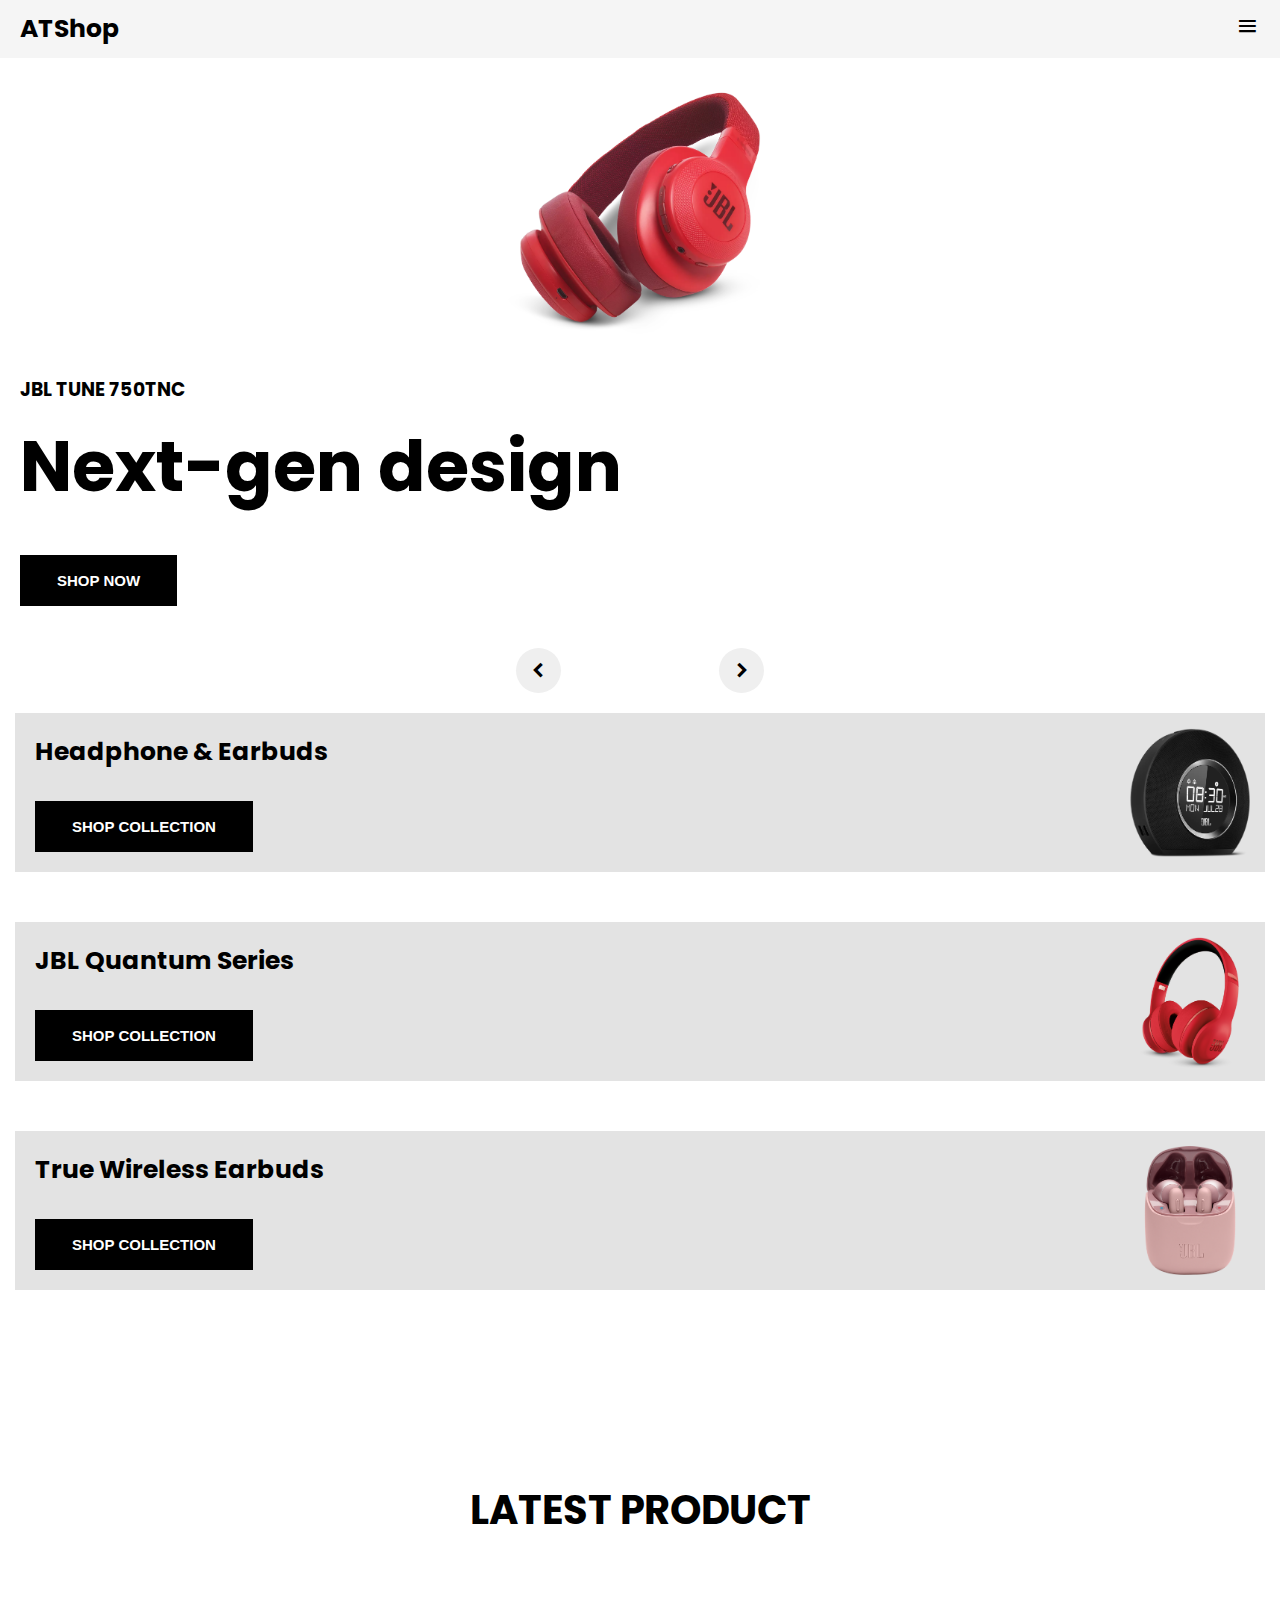
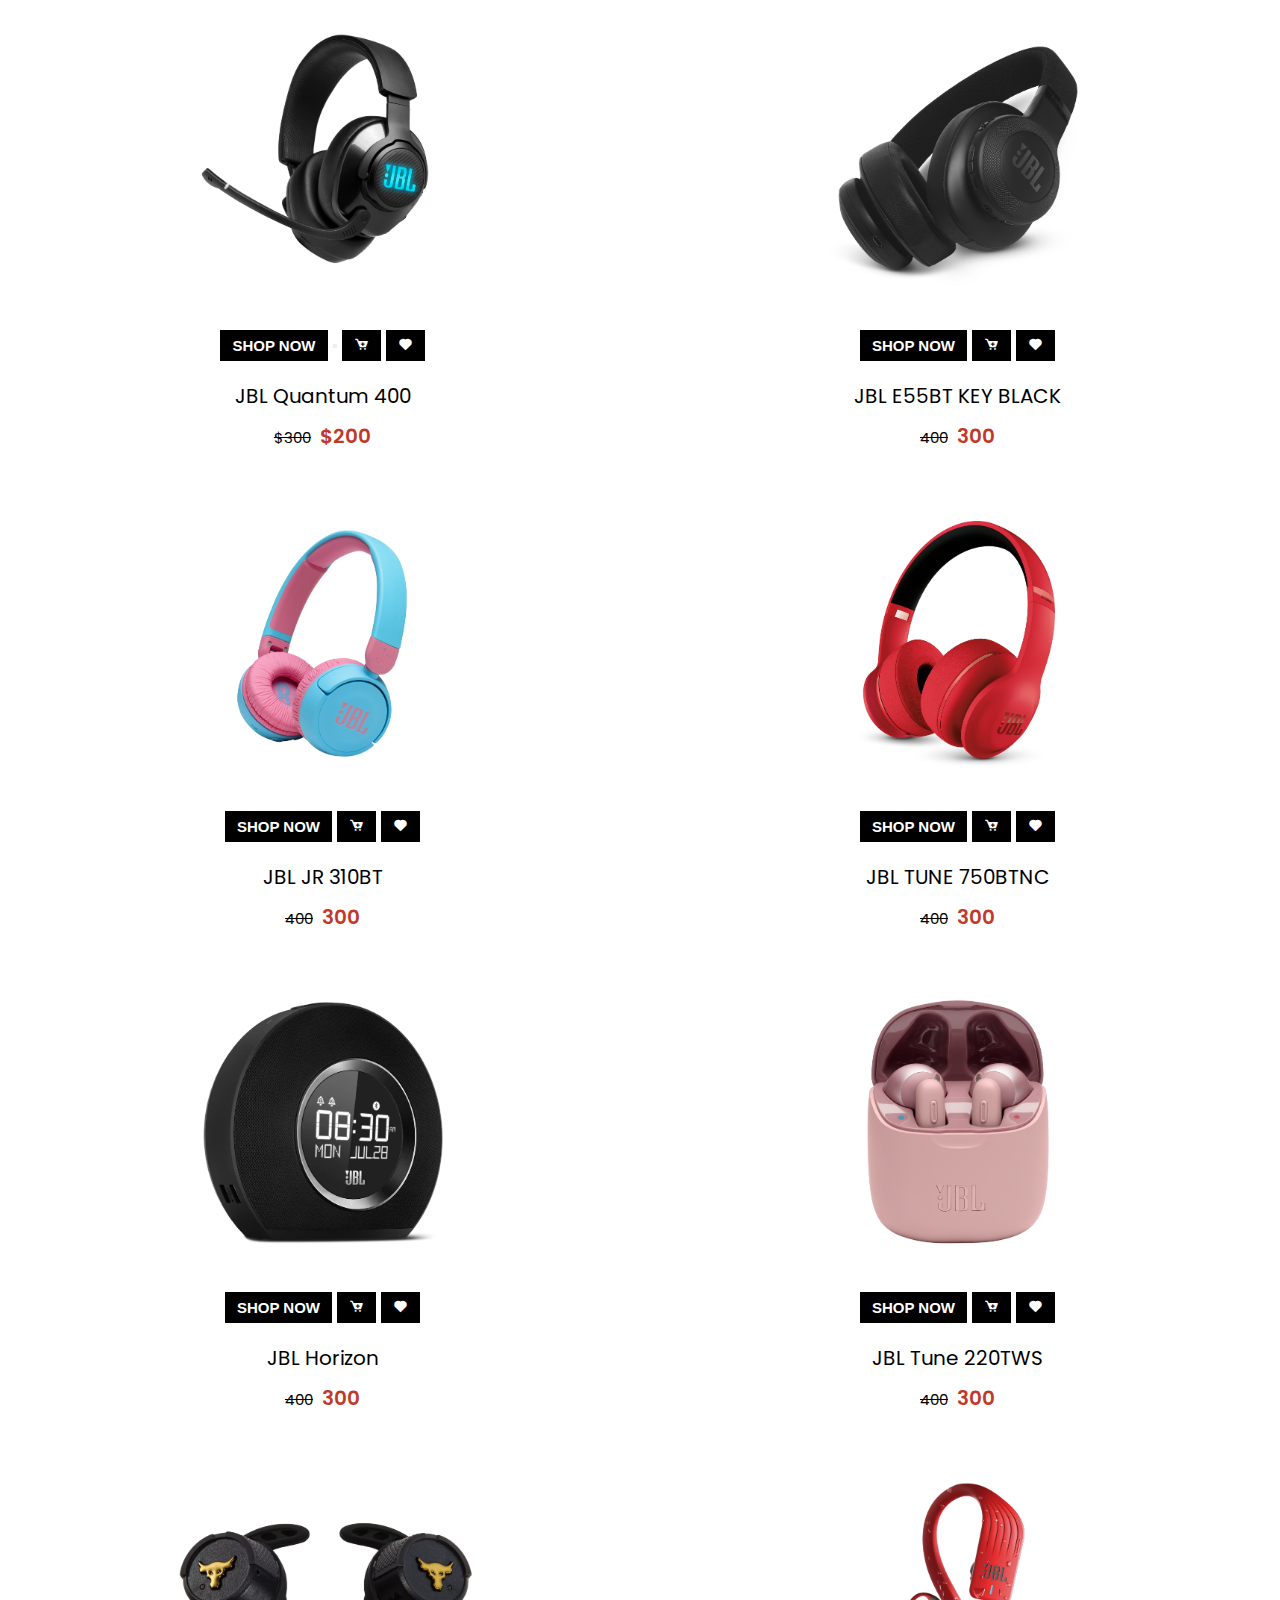
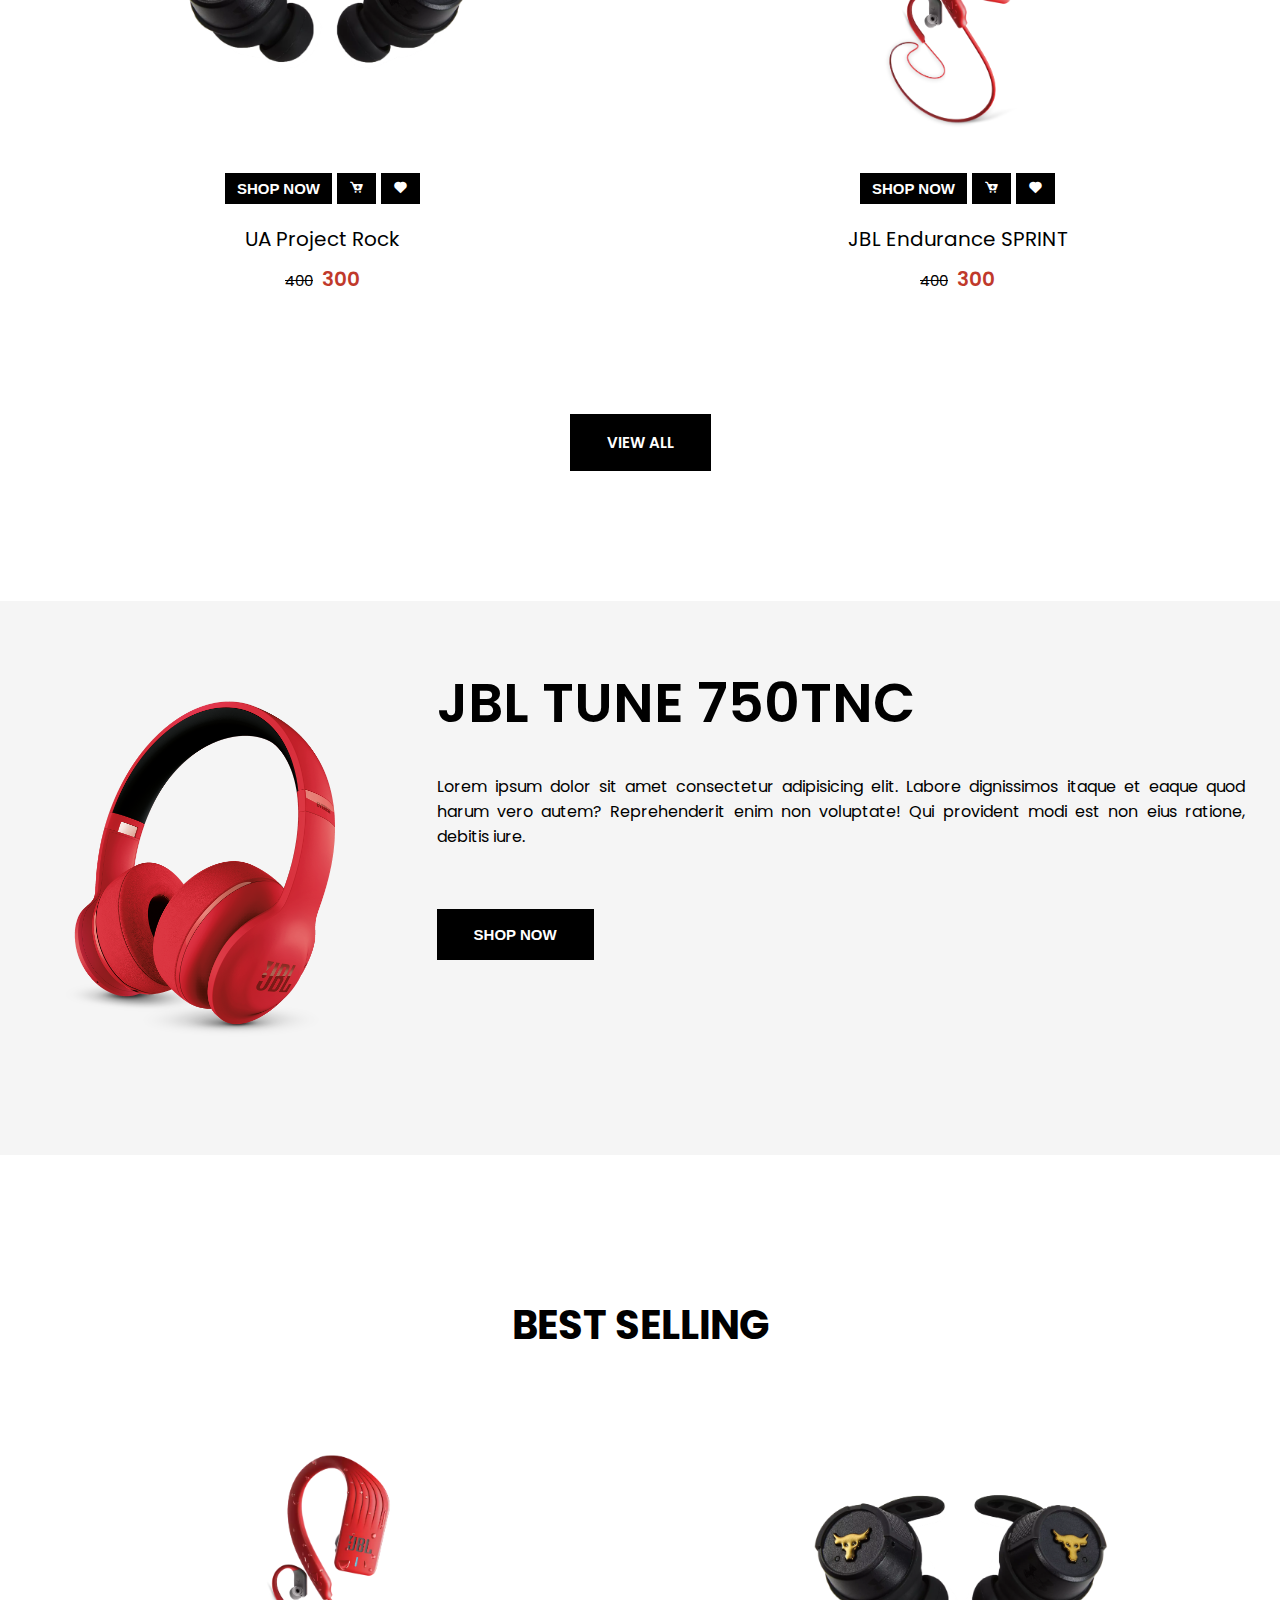
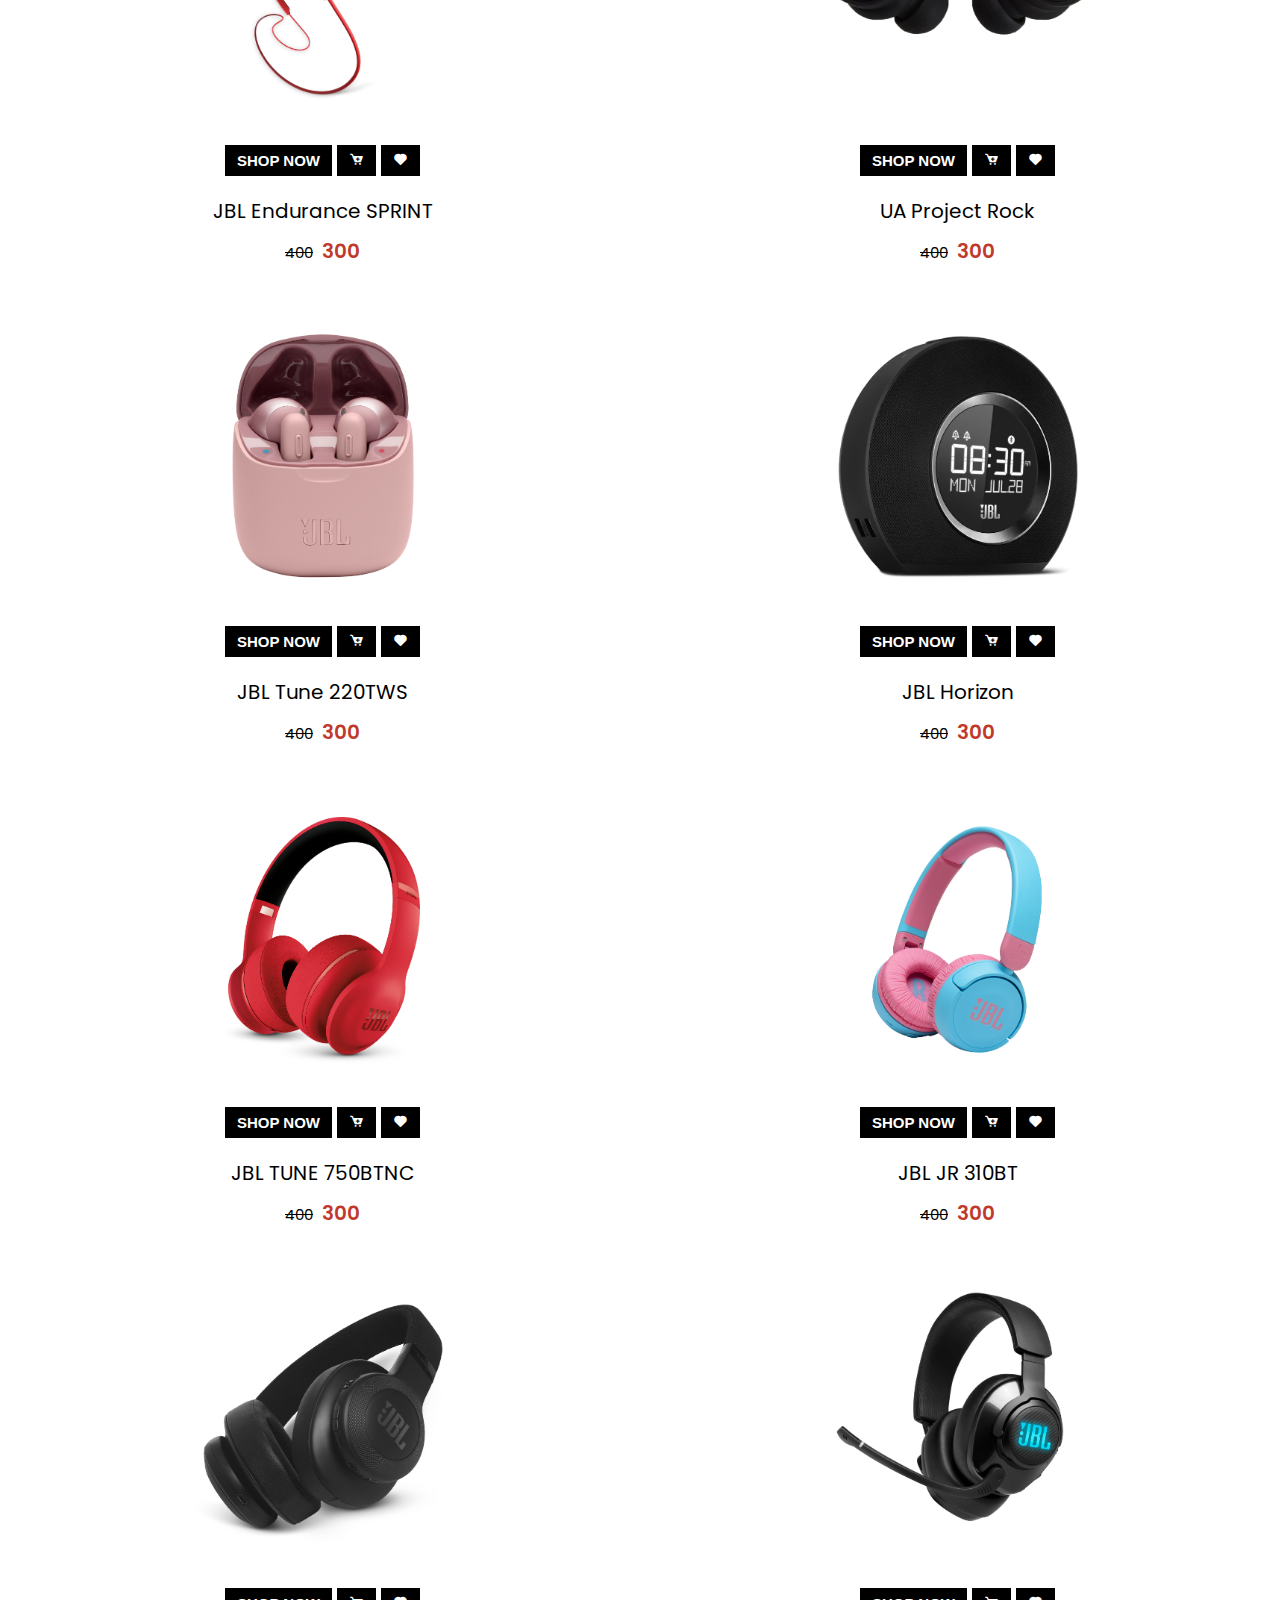
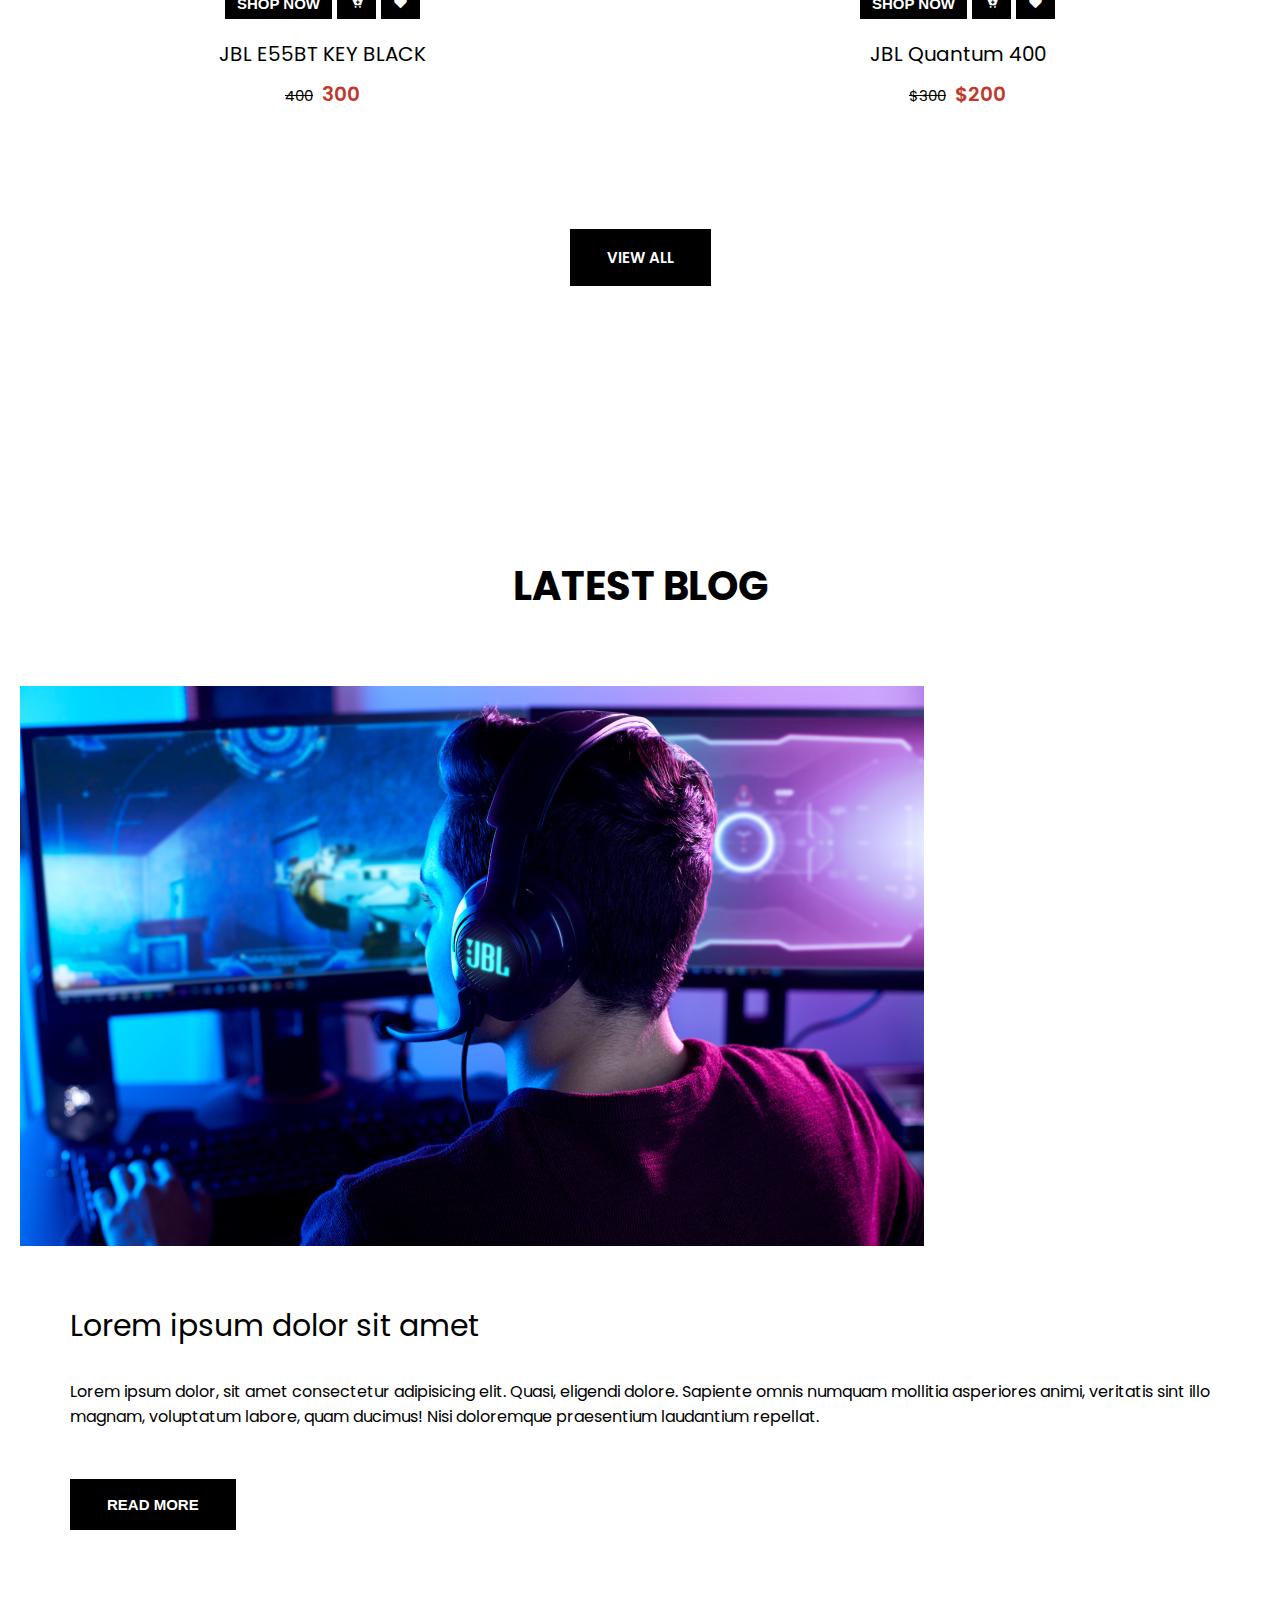
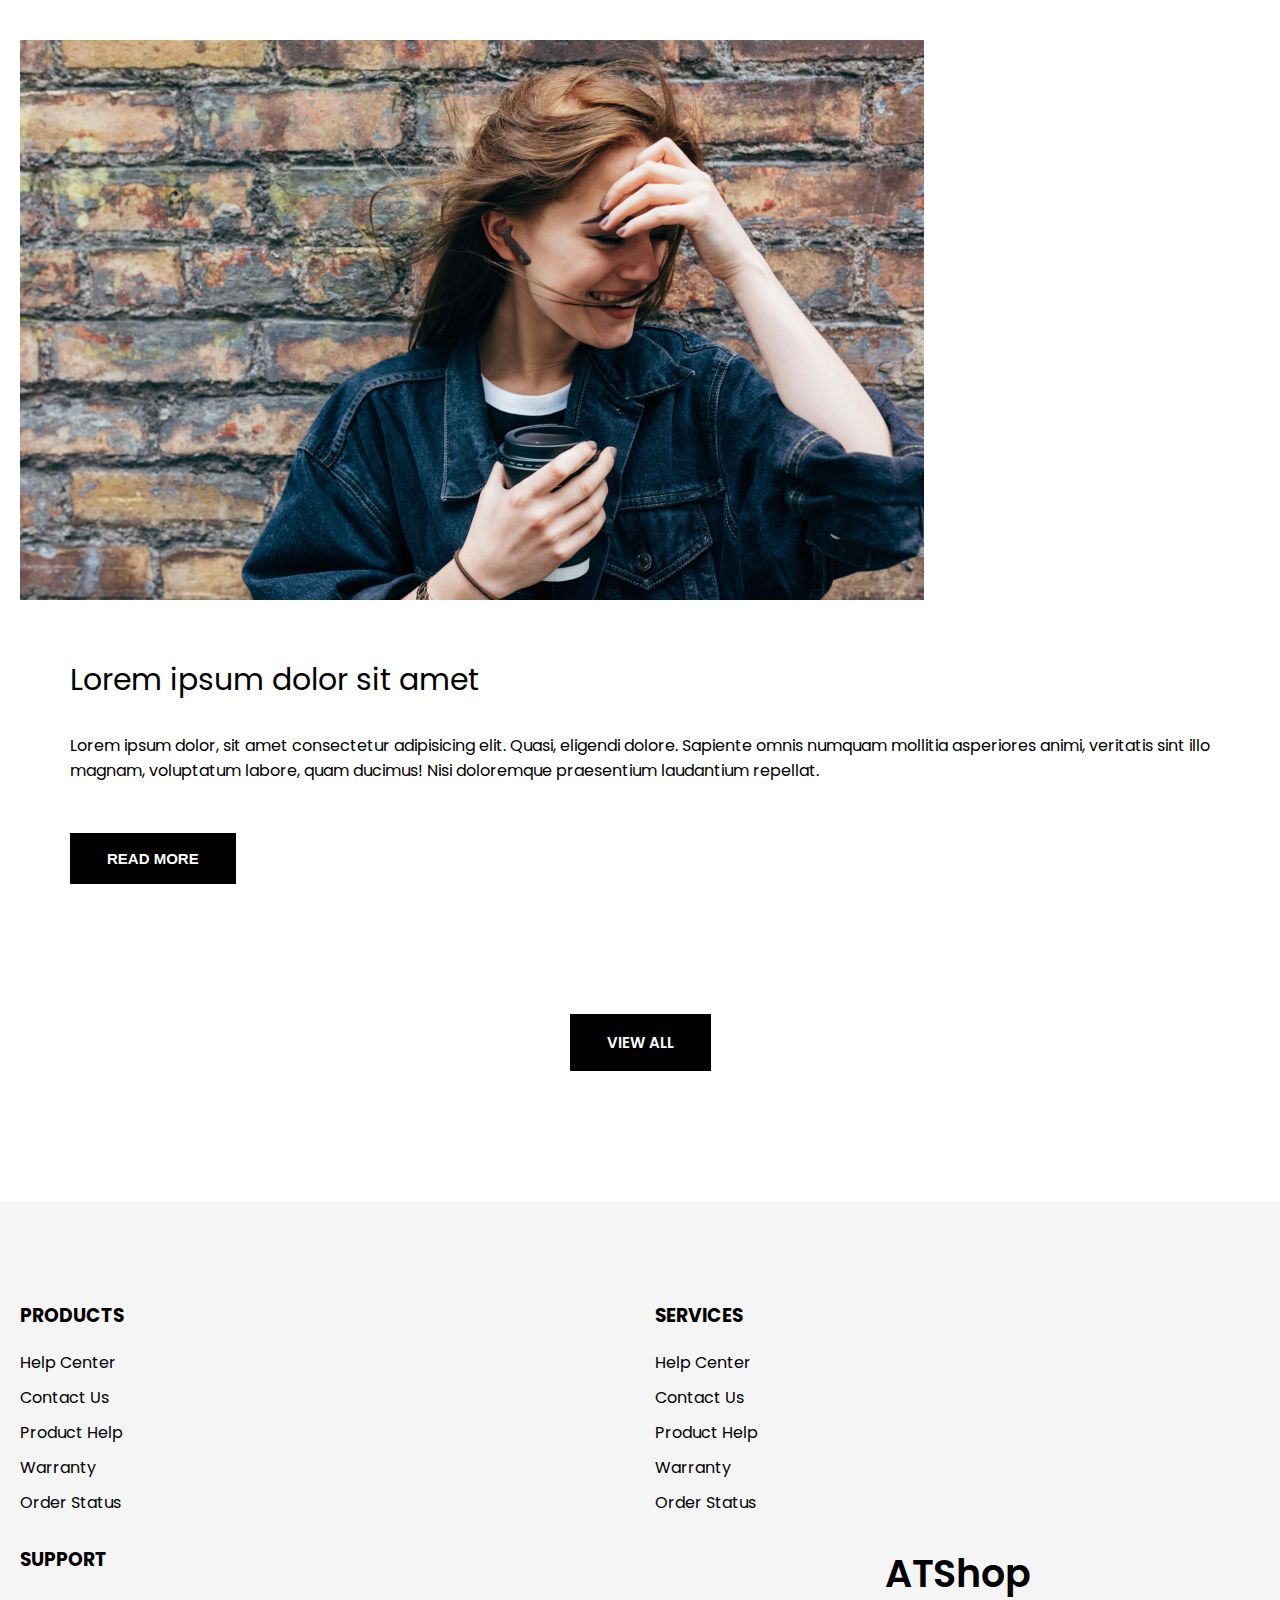
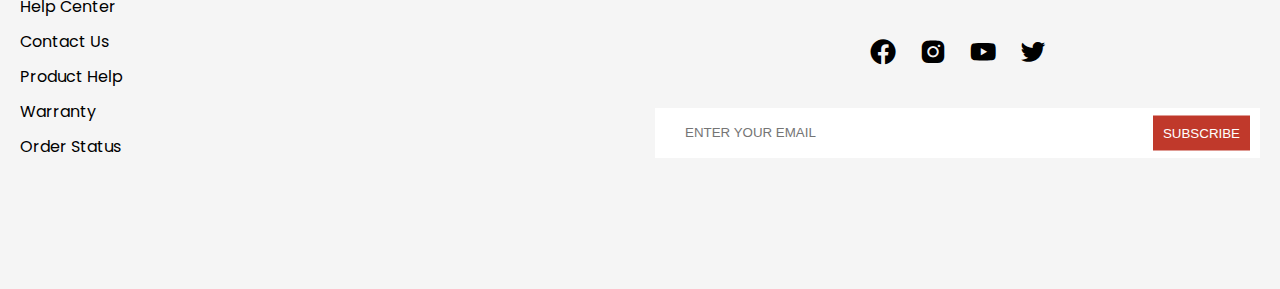
<file: index.html>
<!DOCTYPE html>
<html lang="en">

<head>
    <meta charset="UTF-8">
    <meta http-equiv="X-UA-Compatible" content="IE=edge">
    <meta name="viewport" content="width=device-width, initial-scale=1.0">
    <title>ATShop</title>
    <!-- google font -->
    <link
			rel="stylesheet"
			href="https://cdnjs.cloudflare.com/ajax/libs/font-awesome/6.0.0-beta2/css/all.min.css"
			integrity="sha512-YWzhKL2whUzgiheMoBFwW8CKV4qpHQAEuvilg9FAn5VJUDwKZZxkJNuGM4XkWuk94WCrrwslk8yWNGmY1EduTA=="
			crossorigin="anonymous"
			referrerpolicy="no-referrer"
		/>
    <link rel="preconnect" href="https://fonts.gstatic.com">
    <link href="https://fonts.googleapis.com/css2?family=Poppins:ital,wght@0,100;0,200;0,300;0,400;0,500;0,600;0,700;0,800;0,900;1,100;1,200;1,300;1,400;1,500;1,600;1,700;1,900&display=swap" rel="stylesheet">
    <!-- boxicons -->
    <link href='https://unpkg.com/boxicons@2.0.7/css/boxicons.min.css' rel='stylesheet'>
    <script src="https://code.jquery.com/jquery-3.2.1.min.js"></script>
    <!-- app css -->
    <link rel="stylesheet" href="./css/grid.css">
    <link rel="stylesheet" href="./css/app.css">
    <link rel="stylesheet" href="./css/regis.css">
    <link rel="stylesheet" href="./css/toast.css">
</head>

<body>
       
    <!-- header -->
    <header>
        <!-- mobile menu -->
        <div class="mobile-menu bg-second">
            <a href="#" class="mb-logo">ATShop</a>
            <span class="mb-menu-toggle" id="mb-menu-toggle">
                <i class='bx bx-menu'></i>
            </span>
        </div>
        <!-- end mobile menu -->
        <!-- main header -->
        <div class="header-wrapper" id="header-wrapper">
            <span class="mb-menu-toggle mb-menu-close" id="mb-menu-close">
                <i class='bx bx-x'></i>
            </span>
            <!-- top header -->
            <div class="bg-second">
                <div class="top-header container">
                    <ul class="devided">
                        <li>
                            <a href="#">+840123456789</a>
                        </li>
                        <li>
                            <a href="#">atshop@mail.com</a>
                        </li>
                    </ul>
                    <ul class="devided">
                        <li class="dropdown">
                            <a href="">USD</a>
                            <i class='bx bxs-chevron-down'></i>
                            <ul class="dropdown-content">
                                <li><a href="#">VND</a></li>
                                <li><a href="#">JPY</a></li>
                                <li><a href="#">EUR</a></li>
                            </ul>
                        </li>
                        <li class="dropdown">
                            <a href="">ENGLISH</a>
                            <i class='bx bxs-chevron-down'></i>
                            <ul class="dropdown-content">
                                <li><a href="#">VIETNAMESE</a></li>
                                <li><a href="#">JAPANESE</a></li>
                                <li><a href="#">FRENCH</a></li>
                                <li><a href="#">SPANISH</a></li>
                            </ul>
                        </li>
                        <li><a href="#">ORDER TRACKING</a></li>
                    </ul>
                </div>
            </div>
            <!-- end top header -->
            <!-- mid header -->
            <div class="bg-main">
                <div class="mid-header container">
                    <a href="#" class="logo">ATShop</a>
                    <div class="search">
                        <input type="text" placeholder="Search">
                        <i class='bx bx-search-alt'></i>
                    </div>
                    <ul class="user-menu">
                        <li><a href="#"><i class='bx bx-bell'></i></a></li>
                        <li><a href="#"><i class='bx bx-user-circle account'></i></a></li>
                        <li><a href="#"><i class='bx bx-cart'></i></a></li>
                    </ul>
                </div>
            </div>
            <!-- end mid header -->
            <!-- bottom header -->
            <div class="bg-second">
                <div class="bottom-header container">
                    <ul class="main-menu">
                        <li><a href="#">home</a></li>
                        <!-- mega menu -->
                        <li class="mega-dropdown">
                            <a href="./products.html">Shop<i class='bx bxs-chevron-down'></i></a>
                            <div class="mega-content">
                                <div class="row">
                                    <div class="col-3 col-md-12">
                                        <div class="box">
                                            <h3>Categories</h3>
                                            <ul>
                                                <li><a href="#">Wireless</a></li>
                                                <li><a href="#">Inear headphone</a></li>
                                                <li><a href="#">Overear headphone</a></li>
                                                <li><a href="#">sport headphone</a></li>
                                            </ul>
                                        </div>
                                    </div>
                                    <div class="col-3 col-md-12">
                                        <div class="box">
                                            <h3>Categories</h3>
                                            <ul>
                                                <li><a href="#">Wireless</a></li>
                                                <li><a href="#">Inear headphone</a></li>
                                                <li><a href="#">Overear headphone</a></li>
                                                <li><a href="#">sport headphone</a></li>
                                            </ul>
                                        </div>
                                    </div>
                                    <div class="col-3 col-md-12">
                                        <div class="box">
                                            <h3>Categories</h3>
                                            <ul>
                                                <li><a href="#">Wireless</a></li>
                                                <li><a href="#">Inear headphone</a></li>
                                                <li><a href="#">Overear headphone</a></li>
                                                <li><a href="#">sport headphone</a></li>
                                            </ul>
                                        </div>
                                    </div>
                                    <div class="col-3 col-md-12">
                                        <div class="box">
                                            <h3>Categories</h3>
                                            <ul>
                                                <li><a href="#">Wireless</a></li>
                                                <li><a href="#">Inear headphone</a></li>
                                                <li><a href="#">Overear headphone</a></li>
                                                <li><a href="#">sport headphone</a></li>
                                            </ul>
                                        </div>
                                    </div>
                                </div>
                                <div class="row img-row">
                                    <div class="col-3">
                                        <div class="box">
                                            <img src="./images/kisspng-beats-electronics-headphones-apple-beats-studio-red-headphones.png" alt="">
                                        </div>
                                    </div>
                                    <div class="col-3">
                                        <div class="box">
                                            <img src="./images/JBL_TUNE220TWS_ProductImage_Pink_ChargingCaseOpen.png" alt="">
                                        </div>
                                    </div>
                                    <div class="col-3">
                                        <div class="box">
                                            <img src="./images/JBL_JR 310BT_Product Image_Hero_Skyblue.png" alt="">
                                        </div>
                                    </div>
                                    <div class="col-3">
                                        <div class="box">
                                            <img src="./images/JBLHorizon_001_dvHAMaster.png" alt="">
                                        </div>
                                    </div>
                                </div>
                            </div>
                        </li>
                        <!-- end mega menu -->
                        <li><a href="#">blog</a></li>
                        <li><a href="#">contact</a></li>
                    </ul>
                </div>
            </div>
            <!-- end bottom header -->
        </div>
        <!-- end main header -->
    </header>
    <!-- end header -->
    <div class="dialog">

        <div class="register">
            <div class="btn-exit">
                <i class='bx bxs-x-circle'></i>
            </div>
            
            <form class="form" id="login">
                <h1 class="form__title">Login</h1>
                <div class="form__message form__message--error"></div>
                <div class="form__input-group">
                    <input type="text" class="form__input" autofocus placeholder="Username or email">
                    <div class="form__input-error-message"></div>
                </div>
                <div class="form__input-group">
                    <input type="password" class="form__input" autofocus placeholder="Password">
                    <div class="form__input-error-message"></div>
                </div>
                <button class="form__button" type="submit">Continue</button>
                <p class="form__text">
                    <a href="#" class="form__link">Forgot your password?</a>
                </p>
                <p class="form__text">
                    <a class="form__link" href="./" id="linkCreateAccount">Don't have an account? Create account</a>
                </p>
            </form>
            <form class="form form--hidden" id="createAccount">
                <h1 class="form__title">Create Account</h1>
                <div class="form__message form__message--error"></div>
                <div class="form__input-group">
                    <input type="text" id="signupUsername" class="form__input" autofocus placeholder="Username">
                    <div class="form__input-error-message"></div>
                </div>
                <div class="form__input-group">
                    <input type="text" class="form__input" autofocus placeholder="Email Address">
                    <div class="form__input-error-message"></div>
                </div>
                <div class="form__input-group">
                    <input type="password" class="form__input" autofocus placeholder="Password">
                    <div class="form__input-error-message"></div>
                </div>
                <div class="form__input-group">
                    <input type="password" class="form__input" autofocus placeholder="Confirm password">
                    <div class="form__input-error-message"></div>
                </div>
                <button class="form__button" type="submit">Continue</button>
                <p class="form__text">
                    <a class="form__link" href="./" id="linkLogin">Already have an account? Sign in</a>
                </p>
            </form>
        </div>
    </div>

    <!-- hero section -->
    <div class="hero">
        <div class="slider">
            <div class="container">
                <!-- slide item -->
                <div class="slide active">
                    <div class="info">
                        <div class="info-content">
                            <h3 class="top-down">
                                JBL TUNE 750TNC
                            </h3>
                            <h2 class="top-down trans-delay-0-2">
                                Next-gen design
                            </h2>
                            <p class="top-down trans-delay-0-4">
                                Lorem ipsum dolor sit amet consectetur adipisicing elit. Obcaecati dolor commodi dignissimos culpa, eaque eos necessitatibus possimus veniam, cupiditate rerum deleniti? Libero, ducimus error? Beatae velit dolore sint explicabo! Fugit.
                            </p>
                            <div class="top-down trans-delay-0-6">
                                <button class="btn-flat btn-hover">
                                    <span>shop now</span>
                                </button>
                            </div>
                        </div>
                    </div>
                    <div class="img top-down">
                        <img src="./images/JBL_E55BT_KEY_RED_6063_FS_x1-1605x1605px.webp" alt="">
                    </div>
                </div>
                <!-- end slide item -->
                <!-- slide item -->
                <div class="slide">
                    <div class="info">
                        <div class="info-content">
                            <h3 class="top-down">
                                JBL Quantum ONE
                            </h3>
                            <h2 class="top-down trans-delay-0-2">
                                Ipsum dolor
                            </h2>
                            <p class="top-down trans-delay-0-4">
                                Lorem ipsum dolor sit amet consectetur adipisicing elit. A optio, voluptatum aperiam nobis quis maxime corporis porro alias soluta sunt quae consectetur aliquid blanditiis perspiciatis labore cumque, ullam, quam eligendi!
                            </p>
                            <div class="top-down trans-delay-0-6">
                                <button class="btn-flat btn-hover">
                                    <span>shop now</span>
                                </button>
                            </div>
                        </div>
                    </div>
                    <div class="img right-left">
                        <img src="./images/JBL_E55BT_KEY_BLACK_6175_FS_x1-1605x1605px.png" alt="">
                    </div>
                </div>
                <!-- end slide item -->
                <!-- slide item -->
                <div class="slide">
                    <div class="info">
                        <div class="info-content">
                            <h3 class="top-down">
                                JBL JR 310BT
                            </h3>
                            <h2 class="top-down trans-delay-0-2">
                                Consectetur Elit
                            </h2>
                            <p class="top-down trans-delay-0-4">
                                Lorem ipsum dolor, sit amet consectetur adipisicing elit. Explicabo aut fugiat, libero magnam nemo inventore in tempora beatae officiis temporibus odit deserunt molestiae amet quam, asperiores, iure recusandae nulla labore!
                            </p>
                            <div class="top-down trans-delay-0-6">
                                <button class="btn-flat btn-hover">
                                    <span>shop now</span>
                                </button>
                            </div>
                        </div>
                    </div>
                    <div class="img left-right">
                        <img src="./images/JBL_JR 310BT_Product Image_Hero_Skyblue.png" alt="">
                    </div>
                </div>
                <!-- end slide item -->
            </div>
            <!-- slider controller -->
            <button class="slide-controll slide-next">
                <i class='bx bxs-chevron-right'></i>
            </button>
            <button class="slide-controll slide-prev">
                <i class='bx bxs-chevron-left'></i>
            </button>
            <!-- end slider controller -->
        </div>
    </div>
    <!-- end hero section -->

    <!-- promotion section -->
    <div class="promotion">
        <div class="row">
            <div class="col-4 col-md-12 col-sm-12">
                <div class="promotion-box">
                    <div class="text">
                        <h3>Headphone & Earbuds</h3>
                        <button class="btn-flat btn-hover"><span>shop collection</span></button>
                    </div>
                    <img src="./images/JBLHorizon_001_dvHAMaster.png" alt="">
                </div>
            </div>
            <div class="col-4 col-md-12 col-sm-12">
                <div class="promotion-box">
                    <div class="text">
                        <h3>JBL Quantum Series</h3>
                        <button class="btn-flat btn-hover"><span>shop collection</span></button>
                    </div>
                    <img src="./images/kisspng-beats-electronics-headphones-apple-beats-studio-red-headphones.png" alt="">
                </div>
            </div>
            <div class="col-4 col-md-12 col-sm-12">
                <div class="promotion-box">
                    <div class="text">
                        <h3>True Wireless Earbuds</h3>
                        <button class="btn-flat btn-hover"><span>shop collection</span></button>
                    </div>
                    <img src="./images/JBL_TUNE220TWS_ProductImage_Pink_ChargingCaseOpen.png" alt="">
                </div>
            </div>
        </div>
    </div>
    <!-- end promotion section -->

    <!-- product list -->
    <div class="section">
        <div class="container">
            <div class="section-header">
                <h2>Latest product</h2>
            </div>
            <div class="row" id="latest-products">
                <div class="col-3 col-md-6 col-sm-12">
                    <div class="product-card">
                        <div class="product-card-img">
                            <img src="./images/JBL_Quantum_400_Product Image_Hero 02.png" alt="">
                            <img src="./images/JBL_Quantum_400_Product Image_Hero Mic Up.webp" alt="">
                        </div>
                        <div class="product-card-info">
                            <div class="product-btn">
                                <button class="btn-flat btn-hover btn-shop-now">shop now</button>
                                <button class="success">
                                    <button class="btn-flat btn-hover btn-cart-add ">
                                        <i class='bx bxs-cart-add'></i>
                                    </button>
                                    
                                </button>
                                <button class="btn-flat btn-hover btn-cart-add ">
                                    <i class='bx bxs-heart'></i>
                                </button>
                            </div>
                            <div class="product-card-name">
                                JBL Quantum 400
                            </div>
                            <div class="product-card-price">
                                <span><del>$300</del></span>
                                <span class="curr-price">$200</span>
                            </div>
                        </div>
                    </div>
                </div>
            </div>
            <div class="section-footer">
                <a href="./products.html" class="btn-flat btn-hover">view all</a>
            </div>
        </div>
    </div>
    <!-- end product list -->

    <!-- special product -->
    <div class="bg-second">
        <div class="section container">
            <div class="row">
                <div class="col-4 col-md-4">
                    <div class="sp-item-img">
                        <img src="./images/kisspng-beats-electronics-headphones-apple-beats-studio-red-headphones.png" alt="">
                    </div>
                </div>
                <div class="col-7 col-md-8">
                    <div class="sp-item-info">
                        <div class="sp-item-name">JBL TUNE 750TNC</div>
                        <p class="sp-item-description">
                            Lorem ipsum dolor sit amet consectetur adipisicing elit. Labore dignissimos itaque et eaque quod harum vero autem? Reprehenderit enim non voluptate! Qui provident modi est non eius ratione, debitis iure.
                        </p>
                        <button class="btn-flat btn-hover">shop now</button>
                    </div>
                </div>
            </div>
        </div>
    </div>
    <!-- end special product -->

    <!-- product list -->
    <div class="section">
        <div class="container">
            <div class="section-header">
                <h2>best selling</h2>
            </div>
            <div class="row" id="best-products">
                <div class="col-3 col-md-6 col-sm-12">
                    <div class="product-card">
                        <div class="product-card-img">
                            <img src="./images/JBL_Quantum_400_Product Image_Hero 02.png" alt="">
                            <img src="./images/JBL_Quantum_400_Product Image_Hero Mic Up.webp" alt="">
                        </div>
                        <div class="product-card-info">
                            <div class="product-btn">
                                <button class="btn-flat btn-hover btn-shop-now">shop now</button>
                                <button class="btn-flat btn-hover btn-cart-add">
                                    <i class='bx bxs-cart-add'></i>
                                </button>
                                <button class="btn-flat btn-hover btn-cart-add">
                                    <i class='bx bxs-heart'></i>
                                </button>
                            </div>
                            <div class="product-card-name">
                                JBL Quantum 400
                            </div>
                            <div class="product-card-price">
                                <span><del>$300</del></span>
                                <span class="curr-price">$200</span>
                            </div>
                        </div>
                    </div>
                </div>
            </div>
            <div class="section-footer">
                <a href="./products.html" class="btn-flat btn-hover">view all</a>
            </div>
        </div>
    </div>
    <!-- end product list -->

    <!-- blogs -->
    <div class="section">
        <div class="container">
            <div class="section-header">
                <h2>latest blog</h2>
            </div>
            <div class="blog">
                <div class="blog-img">
                    <img src="./images/JBL_Quantum400_Lifestyle1.png" alt="">
                </div>
                <div class="blog-info">
                    <div class="blog-title">
                        Lorem ipsum dolor sit amet
                    </div>
                    <div class="blog-preview">
                        Lorem ipsum dolor, sit amet consectetur adipisicing elit. Quasi, eligendi dolore. Sapiente omnis numquam mollitia asperiores animi, veritatis sint illo magnam, voluptatum labore, quam ducimus! Nisi doloremque praesentium laudantium repellat.
                    </div>
                    <button class="btn-flat btn-hover">read more</button>
                </div>
            </div>
            <div class="blog row-revere">
                <div class="blog-img">
                    <img src="./images/JBL_TUNE220TWS_Lifestyle_black.png" alt="">
                </div>
                <div class="blog-info">
                    <div class="blog-title">
                        Lorem ipsum dolor sit amet
                    </div>
                    <div class="blog-preview">
                        Lorem ipsum dolor, sit amet consectetur adipisicing elit. Quasi, eligendi dolore. Sapiente omnis numquam mollitia asperiores animi, veritatis sint illo magnam, voluptatum labore, quam ducimus! Nisi doloremque praesentium laudantium repellat.
                    </div>
                    <button class="btn-flat btn-hover">read more</button>
                </div>
            </div>
            <div class="section-footer">
                <a href="#" class="btn-flat btn-hover">view all</a>
            </div>
        </div>
    </div>
    <!-- end blogs -->

    <!-- footer -->
    <footer class="bg-second">
        <div class="container">
            <div class="row">
                <div class="col-3 col-md-6">
                    <h3 class="footer-head">Products</h3>
                    <ul class="menu">
                        <li><a href="#">Help center</a></li>
                        <li><a href="#">Contact us</a></li>
                        <li><a href="#">product help</a></li>
                        <li><a href="#">warranty</a></li>
                        <li><a href="#">order status</a></li>
                    </ul>
                </div>
                <div class="col-3 col-md-6">
                    <h3 class="footer-head">services</h3>
                    <ul class="menu">
                        <li><a href="#">Help center</a></li>
                        <li><a href="#">Contact us</a></li>
                        <li><a href="#">product help</a></li>
                        <li><a href="#">warranty</a></li>
                        <li><a href="#">order status</a></li>
                    </ul>
                </div>
                <div class="col-3 col-md-6">
                    <h3 class="footer-head">support</h3>
                    <ul class="menu">
                        <li><a href="#">Help center</a></li>
                        <li><a href="#">Contact us</a></li>
                        <li><a href="#">product help</a></li>
                        <li><a href="#">warranty</a></li>
                        <li><a href="#">order status</a></li>
                    </ul>
                </div>
                <div class="col-3 col-md-6 col-sm-12">
                    <div class="contact">
                        <h3 class="contact-header">
                            ATShop
                        </h3>
                        <ul class="contact-socials">
                            <li><a href="#">
                                    <i class='bx bxl-facebook-circle'></i>
                                </a></li>
                            <li><a href="#">
                                    <i class='bx bxl-instagram-alt'></i>
                                </a></li>
                            <li><a href="#">
                                    <i class='bx bxl-youtube'></i>
                                </a></li>
                            <li><a href="#">
                                    <i class='bx bxl-twitter'></i>
                                </a></li>
                        </ul>
                    </div>
                    <div class="subscribe">
                        <input type="email" placeholder="ENTER YOUR EMAIL">
                        <button>subscribe</button>
                    </div>
                </div>
            </div>
        </div>
    </footer>
    <!-- end footer -->
    <div id="toasts"></div>
    
    <!-- app js -->
    <script src="./resources/lib/jquery-3.6.0.min.js"></script>
    <script src="./js/app.js"></script>
    <script src="./js/index.js"></script>
    <script src="./js/regis.js"></script>
    <script src="./js/toast.js"></script>
</body>

</html>
</file>
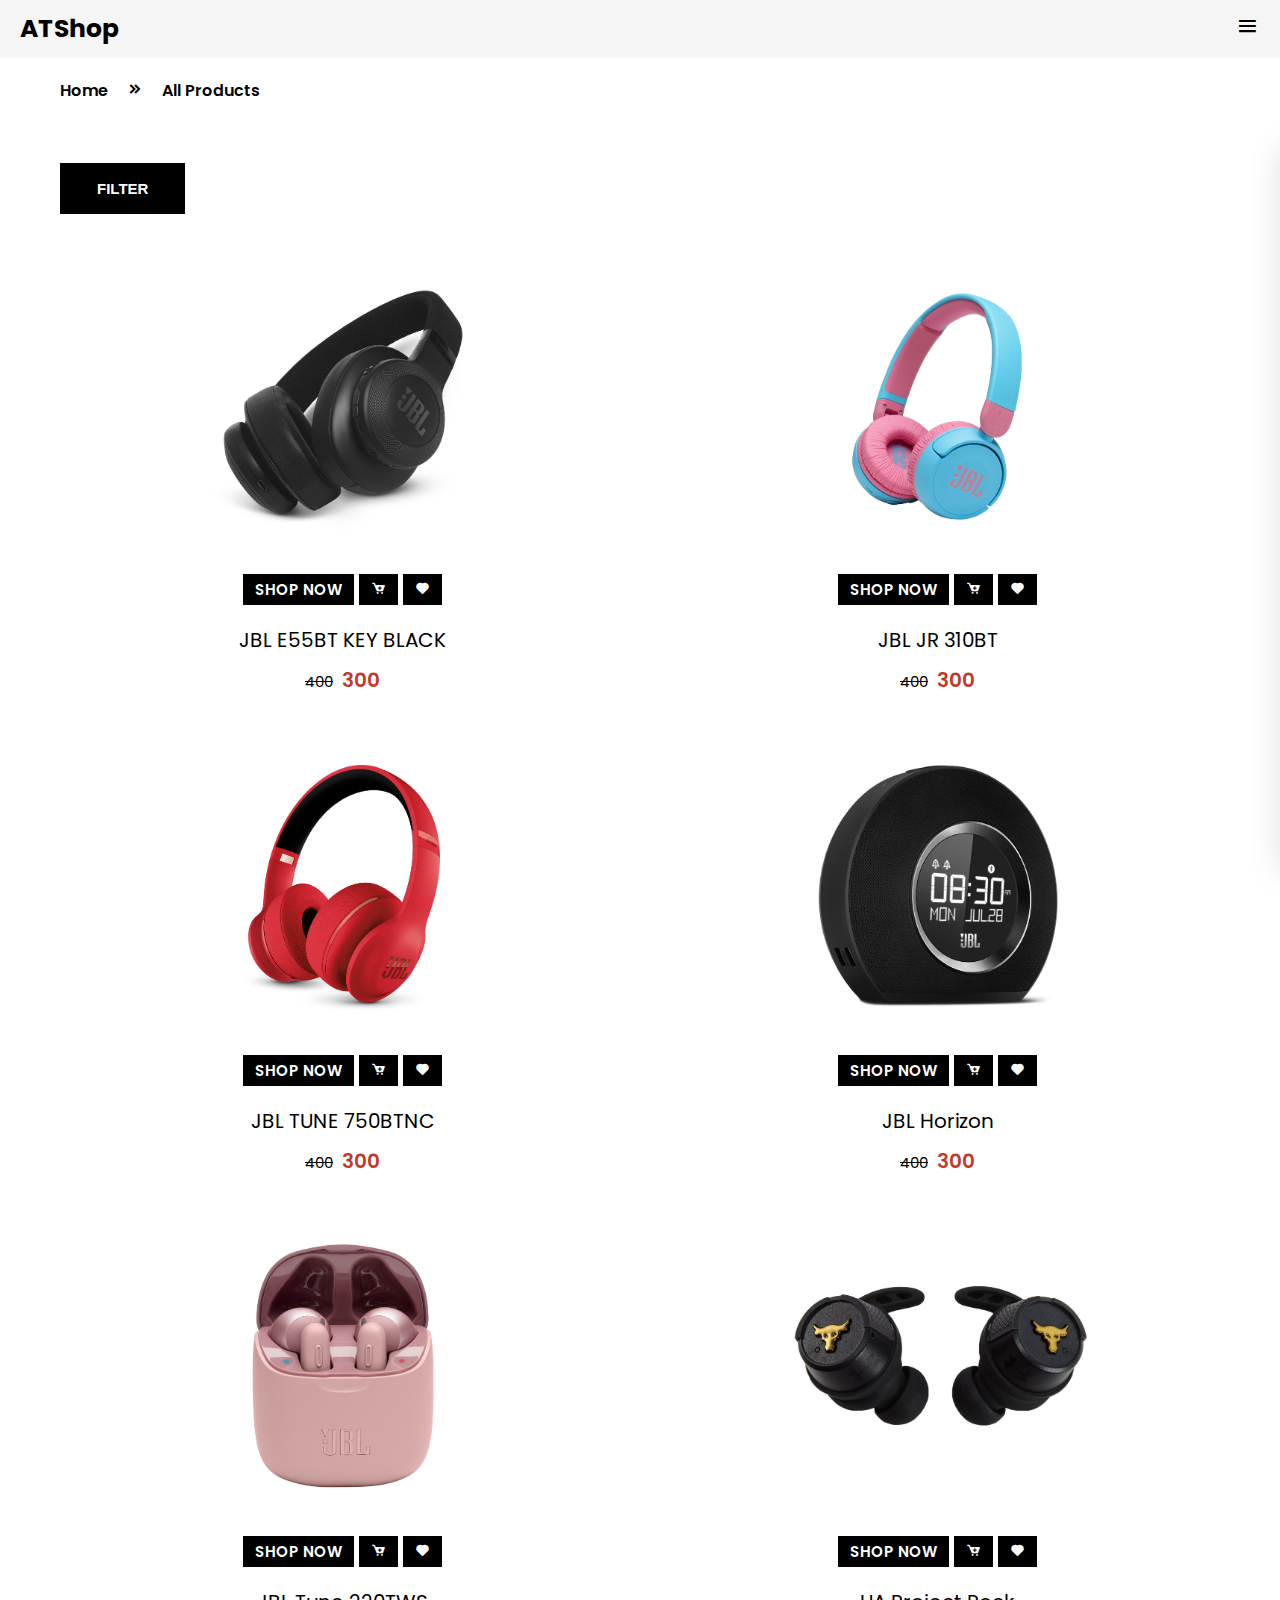
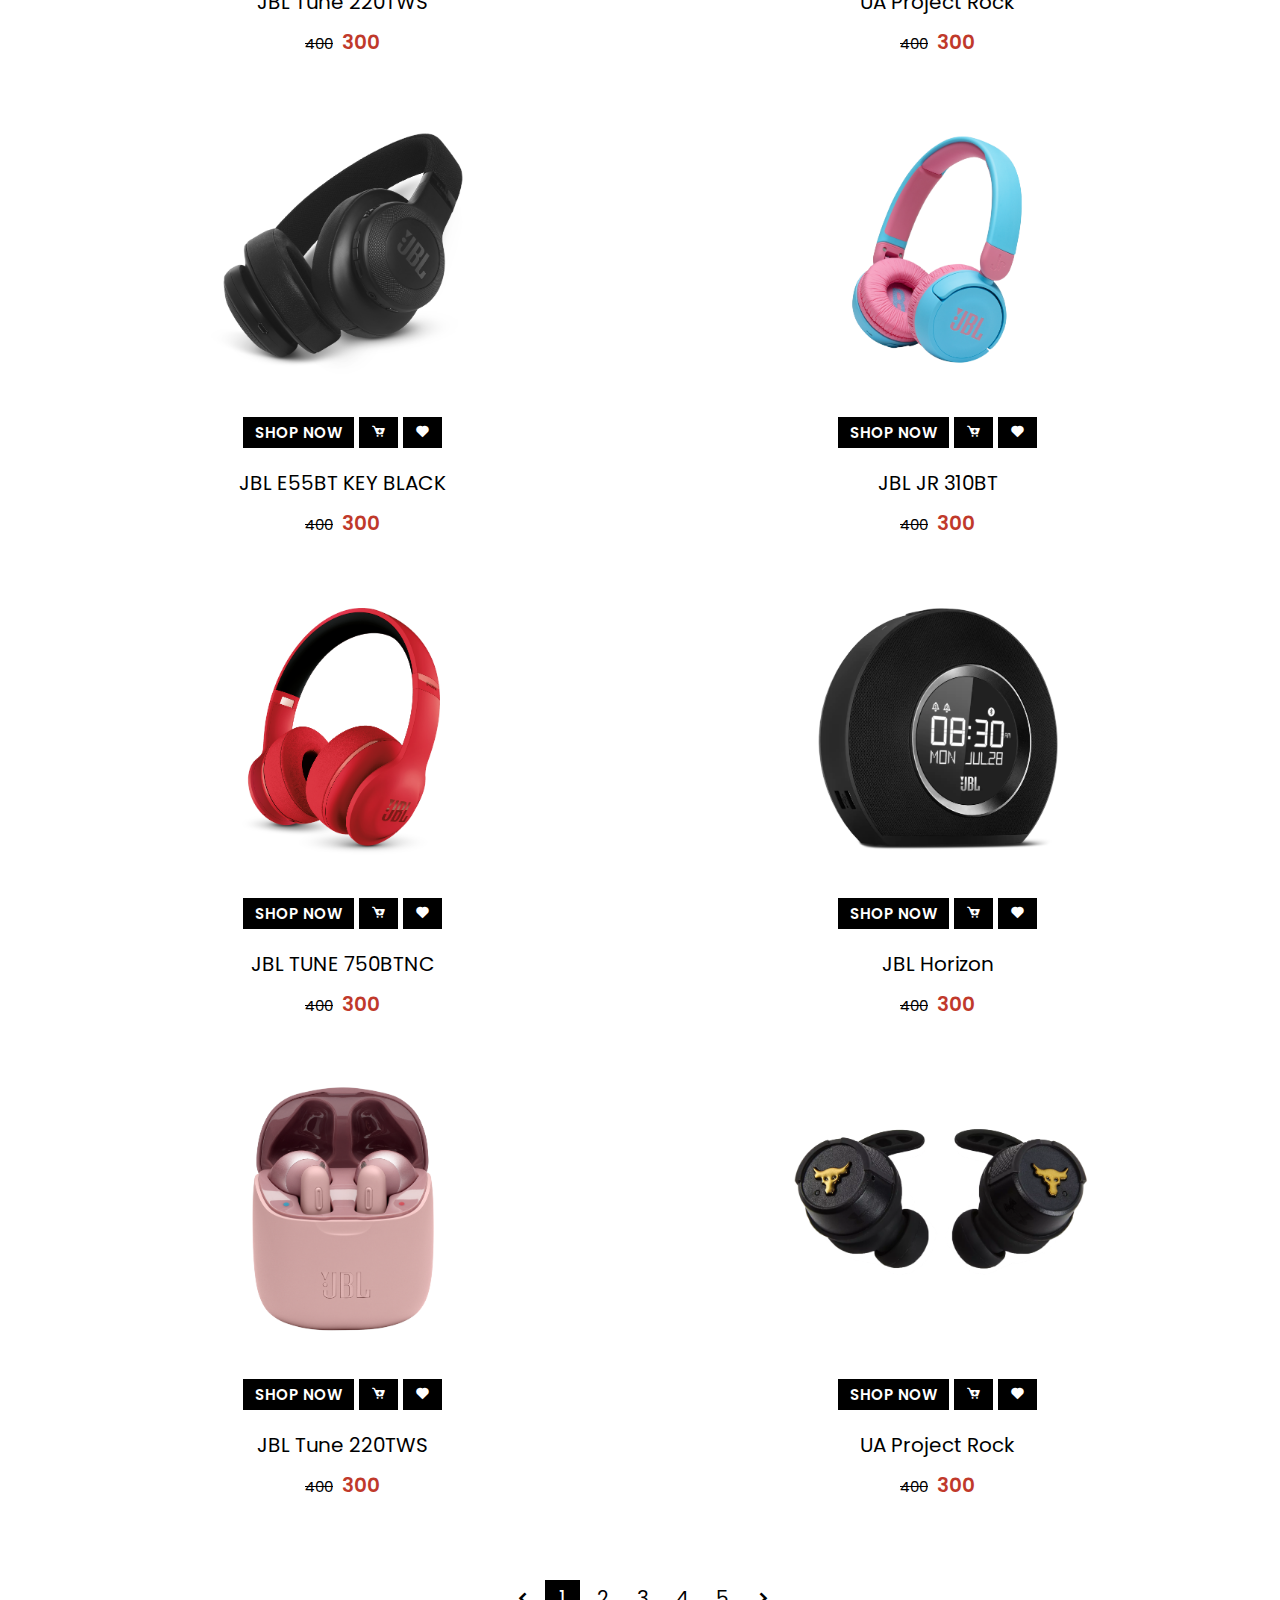
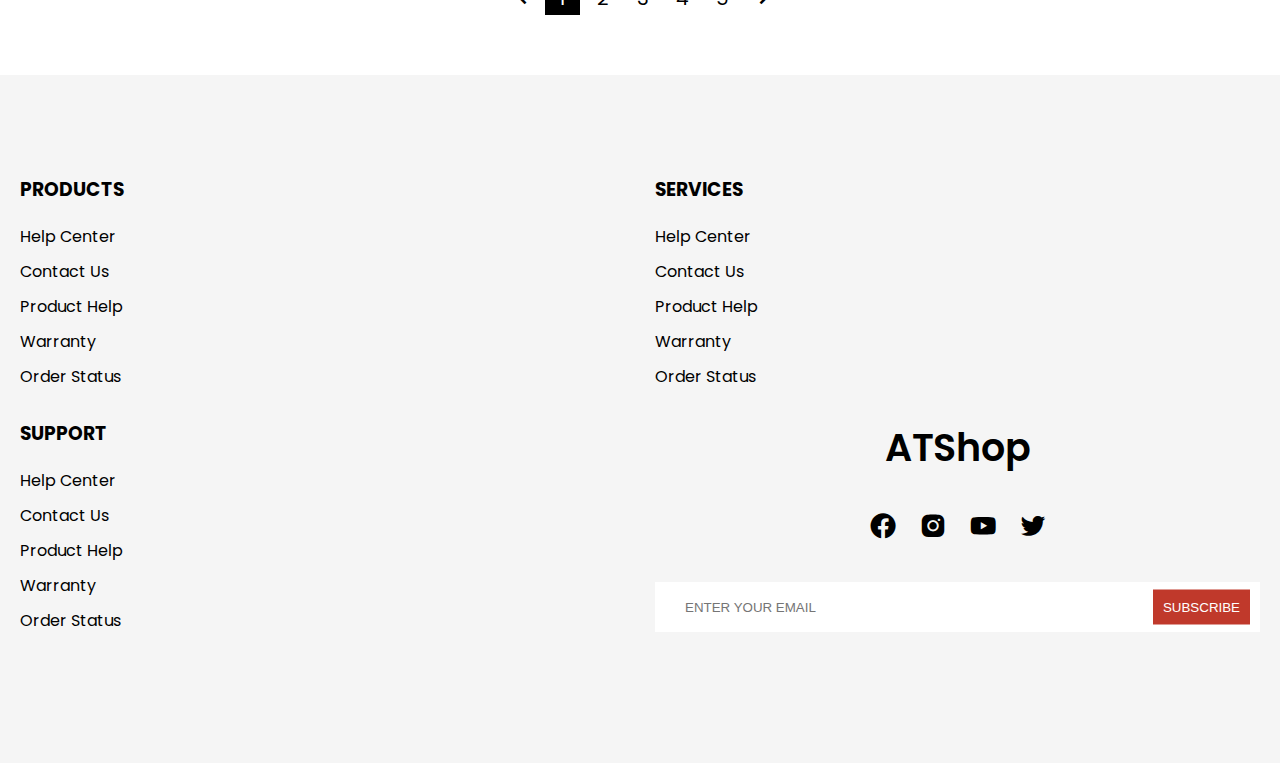
<file: products.html>
<!DOCTYPE html>
<html lang="en">

<head>
    <meta charset="UTF-8">
    <meta http-equiv="X-UA-Compatible" content="IE=edge">
    <meta name="viewport" content="width=device-width, initial-scale=1.0">
    <title>ATShop</title>
    <!-- google font -->
    <link rel="preconnect" href="https://fonts.gstatic.com">
    <link href="https://fonts.googleapis.com/css2?family=Poppins:ital,wght@0,100;0,200;0,300;0,400;0,500;0,600;0,700;0,800;0,900;1,100;1,200;1,300;1,400;1,500;1,600;1,700;1,900&display=swap" rel="stylesheet">
    <!-- boxicons -->
    <link href='https://unpkg.com/boxicons@2.0.7/css/boxicons.min.css' rel='stylesheet'>
    <!-- app css -->
    <link rel="stylesheet" href="./css/grid.css">
    <link rel="stylesheet" href="./css/app.css">
</head>

<body>

    <!-- header -->
    <header>
        <!-- mobile menu -->
        <div class="mobile-menu bg-second">
            <a href="#" class="mb-logo">ATShop</a>
            <span class="mb-menu-toggle" id="mb-menu-toggle">
                <i class='bx bx-menu'></i>
            </span>
        </div>
        <!-- end mobile menu -->
        <!-- main header -->
        <div class="header-wrapper" id="header-wrapper">
            <span class="mb-menu-toggle mb-menu-close" id="mb-menu-close">
                <i class='bx bx-x'></i>
            </span>
            <!-- top header -->
            <div class="bg-second">
                <div class="top-header container">
                    <ul class="devided">
                        <li>
                            <a href="#">+840123456789</a>
                        </li>
                        <li>
                            <a href="#">atshop@mail.com</a>
                        </li>
                    </ul>
                    <ul class="devided">
                        <li class="dropdown">
                            <a href="">USD</a>
                            <i class='bx bxs-chevron-down'></i>
                            <ul class="dropdown-content">
                                <li><a href="#">VND</a></li>
                                <li><a href="#">JPY</a></li>
                                <li><a href="#">EUR</a></li>
                            </ul>
                        </li>
                        <li class="dropdown">
                            <a href="">ENGLISH</a>
                            <i class='bx bxs-chevron-down'></i>
                            <ul class="dropdown-content">
                                <li><a href="#">VIETNAMESE</a></li>
                                <li><a href="#">JAPANESE</a></li>
                                <li><a href="#">FRENCH</a></li>
                                <li><a href="#">SPANISH</a></li>
                            </ul>
                        </li>
                        <li><a href="#">ORDER TRACKING</a></li>
                    </ul>
                </div>
            </div>
            <!-- end top header -->
            <!-- mid header -->
            <div class="bg-main">
                <div class="mid-header container">
                    <a href="#" class="logo">ATShop</a>
                    <div class="search">
                        <input type="text" placeholder="Search">
                        <i class='bx bx-search-alt'></i>
                    </div>
                    <ul class="user-menu">
                        <li><a href="#"><i class='bx bx-bell'></i></a></li>
                        <li><a href="#"><i class='bx bx-user-circle'></i></a></li>
                        <li><a href="#"><i class='bx bx-cart'></i></a></li>
                    </ul>
                </div>
            </div>
            <!-- end mid header -->
            <!-- bottom header -->
            <div class="bg-second">
                <div class="bottom-header container">
                    <ul class="main-menu">
                        <li><a href="#">home</a></li>
                        <!-- mega menu -->
                        <li class="mega-dropdown">
                            <a href="./products.html">Shop<i class='bx bxs-chevron-down'></i></a>
                            <div class="mega-content">
                                <div class="row">
                                    <div class="col-3 col-md-12">
                                        <div class="box">
                                            <h3>Categories</h3>
                                            <ul>
                                                <li><a href="#">Wireless</a></li>
                                                <li><a href="#">Inear headphone</a></li>
                                                <li><a href="#">Overear headphone</a></li>
                                                <li><a href="#">sport headphone</a></li>
                                            </ul>
                                        </div>
                                    </div>
                                    <div class="col-3 col-md-12">
                                        <div class="box">
                                            <h3>Categories</h3>
                                            <ul>
                                                <li><a href="#">Wireless</a></li>
                                                <li><a href="#">Inear headphone</a></li>
                                                <li><a href="#">Overear headphone</a></li>
                                                <li><a href="#">sport headphone</a></li>
                                            </ul>
                                        </div>
                                    </div>
                                    <div class="col-3 col-md-12">
                                        <div class="box">
                                            <h3>Categories</h3>
                                            <ul>
                                                <li><a href="#">Wireless</a></li>
                                                <li><a href="#">Inear headphone</a></li>
                                                <li><a href="#">Overear headphone</a></li>
                                                <li><a href="#">sport headphone</a></li>
                                            </ul>
                                        </div>
                                    </div>
                                    <div class="col-3 col-md-12">
                                        <div class="box">
                                            <h3>Categories</h3>
                                            <ul>
                                                <li><a href="#">Wireless</a></li>
                                                <li><a href="#">Inear headphone</a></li>
                                                <li><a href="#">Overear headphone</a></li>
                                                <li><a href="#">sport headphone</a></li>
                                            </ul>
                                        </div>
                                    </div>
                                </div>
                                <div class="row img-row">
                                    <div class="col-3">
                                        <div class="box">
                                            <img src="./images/kisspng-beats-electronics-headphones-apple-beats-studio-red-headphones.png" alt="">
                                        </div>
                                    </div>
                                    <div class="col-3">
                                        <div class="box">
                                            <img src="./images/JBL_TUNE220TWS_ProductImage_Pink_ChargingCaseOpen.png" alt="">
                                        </div>
                                    </div>
                                    <div class="col-3">
                                        <div class="box">
                                            <img src="./images/JBL_JR 310BT_Product Image_Hero_Skyblue.png" alt="">
                                        </div>
                                    </div>
                                    <div class="col-3">
                                        <div class="box">
                                            <img src="./images/JBLHorizon_001_dvHAMaster.png" alt="">
                                        </div>
                                    </div>
                                </div>
                            </div>
                        </li>
                        <!-- end mega menu -->
                        <li><a href="#">blog</a></li>
                        <li><a href="#">contact</a></li>
                    </ul>
                </div>
            </div>
            <!-- end bottom header -->
        </div>
        <!-- end main header -->
    </header>
    <!-- end header -->

    <!-- products content -->
    <div class="bg-main">
        <div class="container">
            <div class="box">
                <div class="breadcumb">
                    <a href="./index.html">home</a>
                    <span><i class='bx bxs-chevrons-right'></i></span>
                    <a href="./products.html">all products</a>
                </div>
            </div>
            <div class="box">
                <div class="row">
                    <div class="col-3 filter-col" id="filter-col">
                        <div class="box filter-toggle-box">
                            <button class="btn-flat btn-hover" id="filter-close">close</button>
                        </div>
                        <div class="box">
                            <span class="filter-header">
                                Categories
                            </span>
                            <ul class="filter-list">
                                <li><a href="#">Wireless</a></li>
                                <li><a href="#">In-ear headphone</a></li>
                                <li><a href="#">Over-ear headphone</a></li>
                                <li><a href="#">sport headphone</a></li>
                            </ul>
                        </div>
                        <div class="box">
                            <span class="filter-header">
                                Price
                            </span>
                            <div class="price-range">
                                <input type="text">
                                <span>-</span>
                                <input type="text">
                            </div>
                        </div>
                        <div class="box">
                            <ul class="filter-list">
                                <li>
                                    <div class="group-checkbox">
                                        <input type="checkbox" id="status1">
                                        <label for="status1">
                                            On sale
                                            <i class='bx bx-check'></i>
                                        </label>
                                    </div>
                                </li>
                                <li>
                                    <div class="group-checkbox">
                                        <input type="checkbox" id="status2">
                                        <label for="status2">
                                            In stock
                                            <i class='bx bx-check'></i>
                                        </label>
                                    </div>
                                </li>
                                <li>
                                    <div class="group-checkbox">
                                        <input type="checkbox" id="status3">
                                        <label for="status3">
                                            Featured
                                            <i class='bx bx-check'></i>
                                        </label>
                                    </div>
                                </li>
                            </ul>
                        </div>
                        <div class="box">
                            <span class="filter-header">
                                Brands
                            </span>
                            <ul class="filter-list">
                                <li>
                                    <div class="group-checkbox">
                                        <input type="checkbox" id="remember1" checked="checked">
                                        <label for="remember1">
                                            JBL
                                            <i class='bx bx-check'></i>
                                        </label>
                                    </div>
                                </li>
                                <li>
                                    <div class="group-checkbox">
                                        <input type="checkbox" id="remember2">
                                        <label for="remember2">
                                            Beat
                                            <i class='bx bx-check'></i>
                                        </label>
                                    </div>
                                </li>
                                <li>
                                    <div class="group-checkbox">
                                        <input type="checkbox" id="remember3">
                                        <label for="remember3">
                                            Logitech
                                            <i class='bx bx-check'></i>
                                        </label>
                                    </div>
                                </li>
                                <li>
                                    <div class="group-checkbox">
                                        <input type="checkbox" id="remember4">
                                        <label for="remember4">
                                            Samsung
                                            <i class='bx bx-check'></i>
                                        </label>
                                    </div>
                                </li>
                                <li>
                                    <div class="group-checkbox">
                                        <input type="checkbox" id="remember5">
                                        <label for="remember5">
                                            Sony
                                            <i class='bx bx-check'></i>
                                        </label>
                                    </div>
                                </li>
                            </ul>
                        </div>
                        <div class="box">
                            <span class="filter-header">
                                Colors
                            </span>
                            <ul class="filter-list">
                                <li>
                                    <div class="group-checkbox">
                                        <input type="checkbox" id="remember1">
                                        <label for="remember1">
                                            Red
                                            <i class='bx bx-check'></i>
                                        </label>
                                    </div>
                                </li>
                                <li>
                                    <div class="group-checkbox">
                                        <input type="checkbox" id="remember2">
                                        <label for="remember2">
                                            Blue
                                            <i class='bx bx-check'></i>
                                        </label>
                                    </div>
                                </li>
                                <li>
                                    <div class="group-checkbox">
                                        <input type="checkbox" id="remember3">
                                        <label for="remember3">
                                            White
                                            <i class='bx bx-check'></i>
                                        </label>
                                    </div>
                                </li>
                                <li>
                                    <div class="group-checkbox">
                                        <input type="checkbox" id="remember4">
                                        <label for="remember4">
                                            Pink
                                            <i class='bx bx-check'></i>
                                        </label>
                                    </div>
                                </li>
                                <li>
                                    <div class="group-checkbox">
                                        <input type="checkbox" id="remember5">
                                        <label for="remember5">
                                            Yellow
                                            <i class='bx bx-check'></i>
                                        </label>
                                    </div>
                                </li>
                            </ul>
                        </div>
                        <div class="box">
                            <span class="filter-header">
                                rating
                            </span>
                            <ul class="filter-list">
                                <li>
                                    <div class="group-checkbox">
                                        <input type="checkbox" id="remember1">
                                        <label for="remember1">
                                            <span class="rating">
                                                <i class='bx bxs-star'></i>
                                                <i class='bx bxs-star'></i>
                                                <i class='bx bxs-star'></i>
                                                <i class='bx bxs-star'></i>
                                                <i class='bx bxs-star'></i>
                                            </span>
                                            <i class='bx bx-check'></i>
                                        </label>
                                    </div>
                                </li>
                                <li>
                                    <div class="group-checkbox">
                                        <input type="checkbox" id="remember1">
                                        <label for="remember1">
                                            <span class="rating">
                                                <i class='bx bxs-star'></i>
                                                <i class='bx bxs-star'></i>
                                                <i class='bx bxs-star'></i>
                                                <i class='bx bxs-star'></i>
                                                <i class='bx bx-star'></i>
                                            </span>
                                            <i class='bx bx-check'></i>
                                        </label>
                                    </div>
                                </li>
                                <li>
                                    <div class="group-checkbox">
                                        <input type="checkbox" id="remember1">
                                        <label for="remember1">
                                            <span class="rating">
                                                <i class='bx bxs-star'></i>
                                                <i class='bx bxs-star'></i>
                                                <i class='bx bxs-star'></i>
                                                <i class='bx bx-star'></i>
                                                <i class='bx bx-star'></i>
                                            </span>
                                            <i class='bx bx-check'></i>
                                        </label>
                                    </div>
                                </li>
                                <li>
                                    <div class="group-checkbox">
                                        <input type="checkbox" id="remember1">
                                        <label for="remember1">
                                            <span class="rating">
                                                <i class='bx bxs-star'></i>
                                                <i class='bx bxs-star'></i>
                                                <i class='bx bx-star'></i>
                                                <i class='bx bx-star'></i>
                                                <i class='bx bx-star'></i>
                                            </span>
                                            <i class='bx bx-check'></i>
                                        </label>
                                    </div>
                                </li>
                                <li>
                                    <div class="group-checkbox">
                                        <input type="checkbox" id="remember1">
                                        <label for="remember1">
                                            <span class="rating">
                                                <i class='bx bxs-star'></i>
                                                <i class='bx bx-star'></i>
                                                <i class='bx bx-star'></i>
                                                <i class='bx bx-star'></i>
                                                <i class='bx bx-star'></i>
                                            </span>
                                            <i class='bx bx-check'></i>
                                        </label>
                                    </div>
                                </li>
                            </ul>
                        </div>
                    </div>
                    <div class="col-9 col-md-12">
                        <div class="box filter-toggle-box">
                            <button class="btn-flat btn-hover" id="filter-toggle">filter</button>
                        </div>
                        <div class="box">
                            <div class="row" id="products"></div>
                        </div>
                        <div class="box">
                            <ul class="pagination">
                                <li><a href="#"><i class='bx bxs-chevron-left'></i></a></li>
                                <li><a href="#" class="active">1</a></li>
                                <li><a href="#">2</a></li>
                                <li><a href="#">3</a></li>
                                <li><a href="#">4</a></li>
                                <li><a href="#">5</a></li>
                                <li><a href="#"><i class='bx bxs-chevron-right'></i></a></li>
                            </ul>
                        </div>
                    </div>
                </div>
            </div>
        </div>
    </div>
    <!-- end products content -->

    <!-- footer -->
    <footer class="bg-second">
        <div class="container">
            <div class="row">
                <div class="col-3 col-md-6">
                    <h3 class="footer-head">Products</h3>
                    <ul class="menu">
                        <li><a href="#">Help center</a></li>
                        <li><a href="#">Contact us</a></li>
                        <li><a href="#">product help</a></li>
                        <li><a href="#">warranty</a></li>
                        <li><a href="#">order status</a></li>
                    </ul>
                </div>
                <div class="col-3 col-md-6">
                    <h3 class="footer-head">services</h3>
                    <ul class="menu">
                        <li><a href="#">Help center</a></li>
                        <li><a href="#">Contact us</a></li>
                        <li><a href="#">product help</a></li>
                        <li><a href="#">warranty</a></li>
                        <li><a href="#">order status</a></li>
                    </ul>
                </div>
                <div class="col-3 col-md-6">
                    <h3 class="footer-head">support</h3>
                    <ul class="menu">
                        <li><a href="#">Help center</a></li>
                        <li><a href="#">Contact us</a></li>
                        <li><a href="#">product help</a></li>
                        <li><a href="#">warranty</a></li>
                        <li><a href="#">order status</a></li>
                    </ul>
                </div>
                <div class="col-3 col-md-6 col-sm-12">
                    <div class="contact">
                        <h3 class="contact-header">
                            ATShop
                        </h3>
                        <ul class="contact-socials">
                            <li><a href="#">
                                    <i class='bx bxl-facebook-circle'></i>
                                </a></li>
                            <li><a href="#">
                                    <i class='bx bxl-instagram-alt'></i>
                                </a></li>
                            <li><a href="#">
                                    <i class='bx bxl-youtube'></i>
                                </a></li>
                            <li><a href="#">
                                    <i class='bx bxl-twitter'></i>
                                </a></li>
                        </ul>
                    </div>
                    <div class="subscribe">
                        <input type="email" placeholder="ENTER YOUR EMAIL">
                        <button>subscribe</button>
                    </div>
                </div>
            </div>
        </div>
    </footer>
    <!-- end footer -->

    <!-- app js -->
    <script src="./js/app.js"></script>
    <script src="./js/products.js"></script>
</body>

</html>
</file>
<file: css/grid.css>
.row {
    display: flex;
    flex-wrap: wrap;
    margin: 0 -15px;
}

.row-revere {
    flex-direction: row-reverse;
}

[class*="col-"] {
    padding: 0 15px;
    margin-bottom: 20px;
}

.col-1 {
    width: 8.33%;
}

.col-2 {
    width: 16.66%;
}

.col-3 {
    width: 25%;
}

.col-4 {
    width: 33.33%;
}

.col-5 {
    width: 41.66%;
}

.col-6 {
    width: 50%;
}

.col-7 {
    width: 58.33%;
}

.col-8 {
    width: 66.66%;
}

.col-9 {
    width: 75%;
}

.col-10 {
    width: 83.33%;
}

.col-11 {
    width: 91.66%;
}

.col-12 {
    width: 100%;
}

/* medium screen */

@media only screen and (max-width: 1280px) {
    .col-md-1 {
        width: 8.33%;
    }

    .col-md-2 {
        width: 16.66%;
    }

    .col-md-3 {
        width: 25%;
    }

    .col-md-4 {
        width: 33.33%;
    }

    .col-md-5 {
        width: 41.66%;
    }

    .col-md-6 {
        width: 50%;
    }

    .col-md-7 {
        width: 58.33%;
    }

    .col-md-8 {
        width: 66.66%;
    }

    .col-md-9 {
        width: 75%;
    }

    .col-md-10 {
        width: 83.33%;
    }

    .col-md-11 {
        width: 91.66%;
    }

    .col-md-12 {
        width: 100%;
    }
}

/* small screen */

@media only screen and (max-width: 750px) {
    .col-sm-1 {
        width: 8.33%;
    }

    .col-sm-2 {
        width: 16.66%;
    }

    .col-sm-3 {
        width: 25%;
    }

    .col-sm-4 {
        width: 33.33%;
    }

    .col-sm-5 {
        width: 41.66%;
    }

    .col-sm-6 {
        width: 50%;
    }

    .col-sm-7 {
        width: 58.33%;
    }

    .col-sm-8 {
        width: 66.66%;
    }

    .col-sm-9 {
        width: 75%;
    }

    .col-sm-10 {
        width: 83.33%;
    }

    .col-sm-11 {
        width: 91.66%;
    }

    .col-sm-12 {
        width: 100%;
    }
}
</file>
<file: css/app.css>
:root {
    --main-bg-color: #fff;
    --second-bg-color: #f5f5f5;
    --third-bg-color: #e3e3e3;
    --grey: #4b4b4b;
    --black: #000;
    --red: #c0392b;
    --top-header-size: 30px;
    --mid-header-size: 80px;
    --bottom-header-size: 45px;
    --btn-bg: #000;
    --btn-border-color: #000;
    --btn-color: #fff;
}

* {
    padding: 0;
    margin: 0;
    box-sizing: border-box;
    -webkit-tap-highlight-color: transparent;
}

body {
    font-family: "Poppins", sans-serif;
    overflow-x: hidden;
    position: relative;
    background-color: var(--main-bg-color);
    overflow-x: hidden;
}

button {
    cursor: pointer;
}

a {
    display: inline-block;
    text-decoration: none;
    color: unset;
}

li {
    list-style-type: none;
}

img {
    max-width: 100%;
}

.container {
    max-width: 1366px;
    margin: auto;
    padding: 0 20px;
    position: relative;
}

.bg-second {
    background-color: var(--second-bg-color);
}

.bg-main {
    background-color: var(--main-bg-color);
}

.text-red {
    color: var(--red);
}

.mobile-menu {
    align-items: center;
    justify-content: space-between;
    padding: 10px 20px;
    display: none;
}

.mb-menu-close {
    display: none;
}

.top-header {
    height: 30px;
    display: flex;
    justify-content: space-between;
    align-items: center;
}

.top-header ul {
    display: flex;
}

.top-header a {
    font-size: 13px;
}

ul.devided > li {
    margin-right: 10px;
    padding-right: 10px;
    border-right: 1px solid;
}

ul.devided > li:last-child {
    border-right: none;
}

/* dropdown */
.dropdown {
    position: relative;
}

.dropdown:hover .dropdown-content {
    display: flex;
    top: 100%;
    opacity: 1;
    visibility: visible;
}

.dropdown-content {
    /* display: flex; */
    opacity: 0;
    visibility: hidden;
    position: absolute;
    top: calc(100% + 10px);
    background-color: #fff;
    flex-direction: column;
    box-shadow: rgba(100, 100, 111, 0.2) 0px 7px 29px 0;
    transition: all 0.4s cubic-bezier(0.77, 0, 0.175, 1);
    z-index: 2;
}

.dropdown-content > li > a {
    padding: 10px;
}

.dropdown-content > li:hover {
    color: var(--red);
}
/* end dropdown */

.mid-header {
    display: flex;
    align-items: center;
    justify-content: space-between;
    height: 80px;
    background-color: var(--main-bg-color);
}

.logo {
    font-size: 40px;
    font-weight: 700;
}

.mb-logo {
    font-size: 25px;
    font-weight: 700;
}

.search {
    width: 600px;
    height: 40px;
    position: relative;
}

.search input {
    height: 100%;
    width: 100%;
    font-size: 16px;
    outline: 0;
    padding: 0 20px;
    border-radius: 10px;
    border: 0;
    background-color: var(--second-bg-color);
}

.search i {
    position: absolute;
    top: 50%;
    transform: translateY(-50%);
    right: 20px;
    cursor: pointer;
    font-size: 25px;
}

.user-menu {
    display: flex;
}

.user-menu > li > a {
    font-size: 30px;
    margin-left: 15px;
}

.bottom-header {
    display: flex;
    align-items: center;
    justify-content: center;
}

.main-menu {
    display: flex;
    height: var(--bottom-header-size);
}

.main-menu > li > a {
    display: flex;
    align-items: center;
    margin: 0 20px;
    font-weight: 600;
    height: 100%;
    text-transform: uppercase;
}

.main-menu > li {
    border-bottom: 2px solid transparent;
    border-top: 2px solid transparent;
}

.main-menu > li:hover {
    border-bottom: 2px solid var(--red);
}

/* mega menu */

.mega-content {
    opacity: 0;
    visibility: hidden;
    position: absolute;
    left: 0;
    background-color: var(--main-bg-color);
    width: 100%;
    top: calc(100% + 100px);
    z-index: 2;
    box-shadow: rgba(100, 100, 111, 0.2) 0px 7px 29px 0;
    transition: all 0.4s cubic-bezier(0.77, 0, 0.175, 1);
}

.mega-dropdown:hover .mega-content {
    opacity: 1;
    visibility: visible;
    top: 100%;
}

.mega-content h3 {
    margin: 20px 0;
    padding-left: 20px;
}

.mega-content ul {
    display: flex;
    flex-direction: column;
}

.mega-content ul > li > a {
    font-weight: normal;
    padding: 10px 0;
    border-bottom: 2px dashed #f5f5f5;
    transition: padding-left 0.2s ease-in-out;
    margin: 0 20px;
    text-transform: capitalize;
}

.mega-content ul > li > a:hover {
    padding-left: 10px;
}

.mega-content ul > li {
    border-bottom: 2px solid transparent;
}

.mega-content ul > li:hover {
    border-bottom: 2px solid var(--red);
}

/* end mega menu */

.box {
    padding: 20px;
}

.hero {
    height: calc(
        100vh -
            (
                var(--top-header-size) + var(--mid-header-size) +
                    var(--bottom-header-size)
            )
    );
    padding: 0 20px;
}

.slider,
.slider .container {
    height: 100%;
    position: relative;
}

.slide {
    height: 0;
    position: absolute;
    display: flex;
    inset: 0;
    overflow:hidden;
    visibility: hidden;
}

.slide.active {
    visibility: visible;
    height: 100%;
}

.slide .info {
    width: 50%;
    display: flex;
    flex-direction: column;
    justify-content: center;
    height: 100%;
}

.info-content h2 {
    font-size: 70px;
    margin: 10px 0 35px;
}

.info-content button {
    margin-top: 30px;
}

.slide .img {
    width: 50%;
    display: flex;
    align-items: center;
    justify-content: center;
}

.btn-flat {
    display: inline-block;
    border: 2px solid var(--btn-border-color);
    background-color: var(--btn-bg);
    color: var(--btn-color);
    padding: 15px 35px;
    font-size: 15px;
    outline: 0;
    font-weight: 600;
    text-transform: uppercase;
}

.btn-hover {
    transition: all 0.3s ease-in-out;
}

.btn-hover:hover {
    background-color: var(--btn-color);
    color: var(--btn-bg);
}

.slide-controll {
    position: absolute;
    top: 50%;
    transform: translateY(-50%);
    outline: 0;
    border: 0;
    border-radius: 50%;
    font-size: 25px;
    display: flex;
    align-items: center;
    padding: 10px;
    transition: all 0.3s cubic-bezier(0.77, 0, 0.175, 1);
}

.slide-controll:hover {
    background-color: var(--btn-bg);
    color: var(--btn-color);
}

.slide-next {
    right: -80px;
}

.slide-prev {
    left: -80px;
}

.slider:hover .slide-next {
    right: 50px;
}

.slider:hover .slide-prev {
    left: 50px;
}

/* slide animation */
.top-down {
    transform: translateY(-100%);
    opacity: 0;
    visibility: hidden;
    transition: all 0.8s cubic-bezier(0.77, 0, 0.175, 1);
}

.slide.active .top-down {
    transform: translateY(0);
    opacity: 1;
    visibility: visible;
}

.right-left {
    transform: translateX(100%);
    opacity: 0;
    visibility: hidden;
    transition: all 0.8s cubic-bezier(0.77, 0, 0.175, 1);
}

.slide.active .right-left {
    transform: translateX(0);
    opacity: 1;
    visibility: visible;
}

.left-right {
    transform: translateX(-100%);
    opacity: 0;
    visibility: hidden;
    transition: all 0.8s cubic-bezier(0.77, 0, 0.175, 1);
}

.slide.active .left-right {
    transform: translateX(0);
    opacity: 1;
    visibility: visible;
}
/* end slide animation */

.trans-delay-0-2 {
    transition-delay: 0.2s;
}
.trans-delay-0-4 {
    transition-delay: 0.4s;
}

.trans-delay-0-6 {
    transition-delay: 0.6s;
}

.trans-delay-0-8 {
    transition-delay: 0.8s;
}

.promotion {
    padding: 15px;
}

.promotion [class*="col-"] {
    padding: 15px;
}

.promotion-box {
    display: flex;
    background-color: var(--third-bg-color);
    position: relative;
}

.promotion-box .text {
    flex-grow: 1;
    padding: 20px;
}

.promotion-box .text h3 {
    font-size: 25px;
}

.promotion-box .text button {
    margin-top: 30px;
}

.promotion-box img {
    width: 150px;
    transition: transform 0.3s ease-in-out;
}

.promotion-box:hover img {
    transform: scale(1.1);
}

.section {
    padding: 60px 0;
}

.section-header,
.section-footer {
    text-align: center;
    margin: 80px 0 70px;
    text-transform: uppercase;
}

.section-header h2 {
    font-size: 40px;
}

.product-card {
    background-color: var(--main-bg-color);
    transition: all 0.3s ease-in-out;
}

.product-card:hover {
    background-color: var(--second-bg-color);
}

.product-card-img {
    height: 300px;
    overflow: hidden;
    display: flex;
    align-items: center;
    justify-content: center;
}

.product-card-img img {
    max-height: 100%;
    transition: all 0.3s ease-in-out;
}

.product-card-img img:nth-child(2) {
    display: none;
}

.product-card:hover .product-card-img img:nth-child(1) {
    display: none;
}

.product-card:hover .product-card-img img:nth-child(2) {
    display: block;
}

.product-card-info {
    padding: 20px;
    text-align: center;
    position: relative;
}

.product-card-name {
    font-size: 20px;
    margin-bottom: 10px;
}

.product-card-price {
    font-size: 15px;
}

.product-card-price .curr-price {
    margin-left: 5px;
    font-size: 20px;
    font-weight: 600;
    color: var(--red);
}

.product-btn {
    position: absolute;
    bottom: 100%;
    left: 0;
    width: 100%;
    display: flex;
    align-items: center;
    justify-content: center;
    opacity: 0;
    visibility: hidden;
    transform: translateY(20px);
    transition: all 0.3s ease-in-out;
}

.product-card:hover .product-btn {
    opacity: 1;
    visibility: visible;
    transform: translateY(0);
}

.product-btn > * ~ * {
    margin-left: 5px;
}

.btn-shop-now,
.btn-cart-add {
    font-size: 15px;
    padding: 5px 10px;
    line-height: 17px;
}

.sp-item-name {
    font-size: 55px;
    font-weight: 600;
    margin-bottom: 30px;
}

.sp-item-description {
    margin-bottom: 60px;
    text-align: justify;
}

.blog {
    display: flex;
    margin-bottom: 60px;
}

.blog-img,
.blog-info {
    width: 50%;
}

.blog-info {
    padding: 50px;
}

.blog-title {
    font-size: 30px;
    margin-bottom: 30px;
}

.blog-preview {
    text-align: justify;
    margin-bottom: 50px;
}

footer {
    padding: 100px 0;
}

.footer-head {
    margin-bottom: 20px;
    text-transform: uppercase;
}

footer ul li {
    margin-bottom: 10px;
}

.contact-header {
    text-align: center;
    font-weight: 600;
    margin-bottom: 30px;
    font-size: 38px;
}

.contact-socials {
    display: flex;
    justify-content: center;
}

.contact-socials a {
    font-size: 30px;
    margin: 0 10px;
}

.contact-socials a:hover {
    color: var(--grey);
}

.menu li a {
    text-transform: capitalize;
    transition: transform 0.3s ease-in-out;
}

.menu li a:hover {
    color: var(--red);
    transform: translateX(10px);
}

.subscribe {
    position: relative;
    margin-top: 20px;
}

.subscribe input {
    width: 100%;
    height: 50px;
    outline: 0;
    border: 0;
    padding: 0 30px;
}

.subscribe button {
    position: absolute;
    top: 50%;
    right: 10px;
    transform: translateY(-50%);
    outline: 0;
    border: 0;
    background-color: var(--red);
    color: var(--btn-color);
    padding: 10px;
    text-transform: uppercase;
}

.subscribe button:hover {
    background-color: var(--black);
}

.mb-menu-toggle {
    font-size: 25px;
}

.breadcumb {
    font-weight: 600;
    padding-left: 20px;
}

.breadcumb a {
    text-transform: capitalize;
}

.breadcumb a:hover {
    color: var(--red);
}

.breadcumb span {
    margin: 0 15px;
}

.filter-header {
    display: block;
    margin: 20px 0;
    font-weight: 600;
    text-transform: capitalize;
}

.filter-list > li {
    margin-bottom: 20px;
}

.filter-toggle-box {
    display: none;
}

.price-range {
    display: flex;
    align-items: center;
    justify-content: center;
}

.price-range span {
    flex-grow: 1;
    text-align: center;
    margin: 0 10px;
}

.price-range input {
    width: 40%;
    outline: none;
    padding: 5px;
}

.group-checkbox {
    text-align: left;
}

.group-checkbox input {
    opacity: 0;
    height: 0;
    width: 0;
    cursor: pointer;
}

.group-checkbox label {
    cursor: pointer;
    padding-left: 40px;
    position: relative;
}

.group-checkbox label::before {
    content: "";
    position: absolute;
    left: 0;
    top: -4px;
    width: 22px;
    height: 22px;
    background-color: var(--main-bg-color);
    border: 2px solid #7b7979;
}

.group-checkbox label > i {
    position: absolute;
    left: 2px;
    top: -2px;
    color: var(--black);
    transform: scale(0);
    font-size: 21px;
    transition: transform 0.1s ease-in-out;
}

.group-checkbox input:checked + label i {
    transform: scale(1);
}

.rating i {
    color: #ffc107;
}

.pagination {
    display: flex;
    align-items: center;
    justify-content: flex-end;
}

.pagination > li > a {
    display: flex;
    align-items: center;
    justify-content: center;
    width: 35px;
    height: 35px;
    margin-left: 5px;
    font-size: 20px;
}

.pagination > li > a.active {
    background-color: var(--black);
    color: var(--main-bg-color);
}

.pagination > li > a:hover {
    border: 2px solid var(--black);
}

.product-img {
    display: flex;
    align-items: center;
    justify-content: center;
}

.product-img > img {
    max-width: 70%;
}

.product-img-list {
    display: flex;
    align-items: center;
    justify-content: center;
}

.product-img-item {
    width: 90px;
    cursor: pointer;
    margin: 0 10px;
    border: 1px solid var(--third-bg-color);
}

.product-img-item:hover {
    background-color: var(--second-bg-color);
}

.product-row {
    padding: 45px 0;
}

.product-info > * ~ * {
    margin-top: 25px;
}

.product-info-detail-title {
    font-weight: 600;
    color: gray;
}

.product-description {
    font-size: 18px;
    text-align: justify;
}

.product-info-price {
    font-weight: 600;
    font-size: 30px;
    color: var(--red);
}

.product-quantity-wrapper {
    display: flex;
    align-items: center;
}

.product-quantity {
    margin: 0 10px;
    font-size: 25px;
}

.product-quantity-btn {
    height: 30px;
    width: 30px;
    background-color: gray;
    display: grid;
    place-items: center;
    border-radius: 50%;
    cursor: pointer;
}

.product-quantity-btn i {
    font-size: 20px;
    color: var(--main-bg-color);
}

.box-header {
    font-size: 20px;
    font-weight: 600;
    text-transform: capitalize;
    margin-bottom: 20px;
}

.product-detail-description {
    position: relative;
    margin-bottom: 90px;
}

.product-detail-description-content {
    text-align: justify;
    line-height: 26px;
    font-size: 16px;
    height: 600px;
    overflow-y: hidden;
    position: relative;
}

.product-detail-description-content.active {
    height: max-content;
}

.btn-view-description {
    position: absolute;
    bottom: -60px;
    left: 50%;
    transform: translateX(-50%);
}

.user-rate {
    margin-bottom: 40px;
}

.user-info {
    display: flex;
    align-items: center;
    justify-content: flex-start;
    margin-bottom: 20px;
}

.user-avt {
    height: 50px;
    width: 50px;
    border-radius: 50%;
    overflow: hidden;
}

.user-name {
    margin-left: 20px;
    display: flex;
    align-items: stretch;
    flex-direction: column;
    justify-content: space-between;
}

.name {
    font-weight: 600;
    text-transform: capitalize;
    margin-bottom: 10px;
}

.user-rate-content {
    line-height: 25px;
}

/* responsive */

@media only screen and (max-width: 1280px) {
    .mobile-menu {
        display: flex;
    }

    .header-wrapper {
        display: flex;
        flex-direction: column;
        height: 100vh;
        width: 100%;
        overflow-x: auto;
        position: fixed;
        top: 0;
        right: 100%;
        background-color: var(--main-bg-color);
        z-index: 99;
        transition: right 0.3s ease-in-out;
    }

    .header-wrapper.active {
        right: 0;
    }

    .logo {
        font-size: 30px;
    }

    .mb-menu-close {
        display: block;
        position: absolute;
        right: 43px;
        top: 18px;
        z-index: 99;
        font-size: 25px;
    }

    .top-header {
        display: none;
    }

    .mid-header {
        display: flex;
        flex-direction: column;
        padding: 0 20px;
        height: unset;
    }

    .mid-header > * {
        margin-top: 15px;
    }

    .search {
        width: 100%;
    }

    .bottom-header {
        justify-content: flex-start;
    }

    .main-menu {
        flex-direction: column;
        height: unset;
    }

    .main-menu a {
        padding: 10px 0;
    }

    .mega-dropdown > a > i {
        display: none;
    }

    .mega-content {
        position: relative;
        opacity: 1;
        visibility: visible;
        box-shadow: unset;
        background-color: transparent;
        padding-left: 45px;
    }

    .mega-content h3 {
        font-size: 15px;
        padding: 5px 0;
        margin: unset;
    }

    .mega-content ul > li > a {
        padding: 5px 0;
    }

    .mega-content .img-row {
        display: none;
    }

    .hero {
        height: calc(
            80vh -
                (
                    var(--top-header-size) + var(--mid-header-size) +
                        var(--bottom-header-size)
                )
        );
        margin-bottom: 60px;
    }

    .slide {
        flex-direction: column-reverse;
    }

    .slide > .info,
    .slide > .img {
        width: 100%;
    }

    .slide > .img > img {
        max-width: 300px;
    }

    .info-content p {
        display: none;
    }

    .info-content button {
        margin-top: unset;
    }

    .slide-next,
    .slider:hover .slide-next {
        right: 40%;
    }

    .slide-prev,
    .slider:hover .slide-prev {
        left: 40%;
    }

    .slide-next,
    .slide-prev {
        bottom: -70px;
        transform: unset;
        top: unset;
    }

    .product-btn {
        opacity: 1;
        visibility: visible;
        transform: translateY(0);
        position: relative;
        margin-bottom: 20px;
    }

    .sp-item-info {
        padding-right: 35px;
    }

    .blog {
        flex-wrap: wrap;
    }

    .blog-img,
    .blog-info {
        width: 100%;
    }

    .filter-toggle-box {
        display: block;
    }

    .filter-col {
        position: fixed;
        width: 100%;
        background-color: var(--main-bg-color);
        z-index: 98;
        left: 100%;
        height: 80vh;
        overflow-y: scroll;
        box-shadow: rgba(100, 100, 111, 0.2) 0px 7px 29px 0px;
        transition: left 0.2s ease-in-out;
    }

    .filter-col.active {
        left: 0;
    }

    .pagination {
        justify-content: center;
    }
}

@media only screen and (max-width: 750px) {
    .hero {
        height: calc(
            70vh -
                (
                    var(--top-header-size) + var(--mid-header-size) +
                        var(--bottom-header-size)
                )
        );
        margin-bottom: 60px;
    }

    .info-content h2 {
        margin: unset;
        font-size: 40px;
    }

    .promotion {
        padding-top: 45px;
    }

    .promotion-box {
        height: unset;
    }
}
</file>
<file: css/regis.css>
* {
    --color-primary: #009579;
    --color-primary-dark: #007f67;
    --color-secondary: #252c6a;
    --color-error: #cc3333;
    --color-success: #4bb544;
    --border-radius: 4px;  
    
}


.dialog {
    position: fixed;
    top: 0;
    bottom: 0;
    left: 0;
    right: 0;
    background: rgba(0,0,0,0.6);
    display: none;
    z-index: 2;
}




.register  {
    width: 600px;
    max-width: 600px;
    
    padding: 2rem;
    box-shadow: 0 0 40px rgba(0, 0, 0, 0.2);
    border-radius: var(--border-radius);
    background: #ffffff;
    justify-content: center;
  align-items: center;
  margin:150px auto;
  border-radius: 30px;
}

.btn-exit{
    display: flex;
    justify-content: end;
    position: relative;
    cursor: pointer;
    border-radius: 30px;
}
.bxs-x-circle{
    position:absolute;
    background:var(--color-error) ;
    top:-32px;
    right: -32px;
    font-size: xx-large;
}

.container1,
.form__input,
.form__button {
    font: 500 1rem 'Quicksand', sans-serif;
}

.form--hidden {
    display: none;
}

.form > *:first-child {
    margin-top: 0;
}

.form > *:last-child {
    margin-bottom: 0;
}

.form__title {
    margin-bottom: 2rem;
    text-align: center;
}

.form__message {
    text-align: center;
    margin-bottom: 1rem;
}

.form__message--success {
    color: var(--color-success);
}

.form__message--error {
    color: var(--color-error);
}

.form__input-group {
    margin-bottom: 1rem;
}

.form__input {
    display: block;
    width: 100%;
    padding: 0.75rem;
    box-sizing: border-box;
    border-radius: var(--border-radius);
    border: 1px solid #dddddd;
    outline: none;
    background: #eeeeee;
    transition: background 0.2s, border-color 0.2s;
}

.form__input:focus {
    border-color: var(--color-primary);
    background: #ffffff;
}

.form__input--error {
    color: var(--color-error);
    border-color: var(--color-error);
}

.form__input-error-message {
    margin-top: 0.5rem;
    font-size: 0.85rem;
    color: var(--color-error);
}

.form__button {
    width: 100%;
    padding: 1rem 2rem;
    font-weight: bold;
    font-size: 1.1rem;
    color: #ffffff;
    border: none;
    border-radius: var(--border-radius);
    outline: none;
    cursor: pointer;
    background: var(--color-primary);
}

.form__button:hover {
    background: var(--color-primary-dark);
}

.form__button:active {
    transform: scale(0.98);
}

.form__text {
    text-align: center;
}

.form__link {
    color: var(--color-secondary);
    text-decoration: none;
    cursor: pointer;
}

.form__link:hover {
    text-decoration: underline;
}
</file>
<file: css/toast.css>
@import url('https://fonts.googleapis.com/css?family=Poppins:400,500,600,700&display=swap');

/* * {
	margin: 0;
	padding: 0;
	box-sizing: border-box;
	font-family: 'Poppins', sans-serif;
} */


#toasts {
	position: fixed;
	top: 10px;
	right: 10px;
	display: flex;
	flex-direction: column;
}

.toast {
	padding: 20px;
	border-radius: 4px;
	overflow: hidden;
	margin-bottom: 10px;
	animation: show_slide 1s ease forwards;
	display: flex;
	align-items: center;
	border-left: 6px solid;
}

.toast.success {
	background-color: rgba(0, 128, 0, 0.4);
	border-color: rgb(0, 128, 0);
}

.toast.warning {
	background: rgba(255, 165, 0, 0.4);
	border-color: rgb(255, 165, 0);
}

.toast.error {
	background-color: rgba(255, 0, 0, 0.4);
	border-color: rgb(255, 0, 0);
}

.toast i {
	font-size: 28px;
	color: white;
}

.toast .msg {
	padding: 0 20px;
	font-size: 16px;
	color: white;
}

.countdown {
	position: absolute;
	bottom: 0;
	left: 0;
	width: 100%;
	height: 4px;
	z-index: 1;
	animation: countdown 4s linear forwards;
}

.toast.success .countdown {
	background-color: rgb(0, 128, 0);
}

.toast.warning .countdown {
	background-color: rgb(255, 165, 0);
}

.toast.error .countdown {
	background-color: rgb(255, 0, 0);
}

@keyframes countdown {
	20% {
		width: 100%;
	}
	100% {
		width: 0;
	}
}

@keyframes show_slide {
	0% {
		transform: translateX(100%);
	}
	40% {
		transform: translateX(-10%);
	}
	80% {
		transform: translateX(0%);
	}
	100% {
		transform: translateX(-10px);
	}
}

@keyframes hide_slide {
	0% {
		transform: translateX(-10px);
	}
	40% {
		transform: translateX(0%);
	}
	80% {
		transform: translateX(-10%);
	}
	100% {
		transform: translateX(120%);
	}
}
</file>
